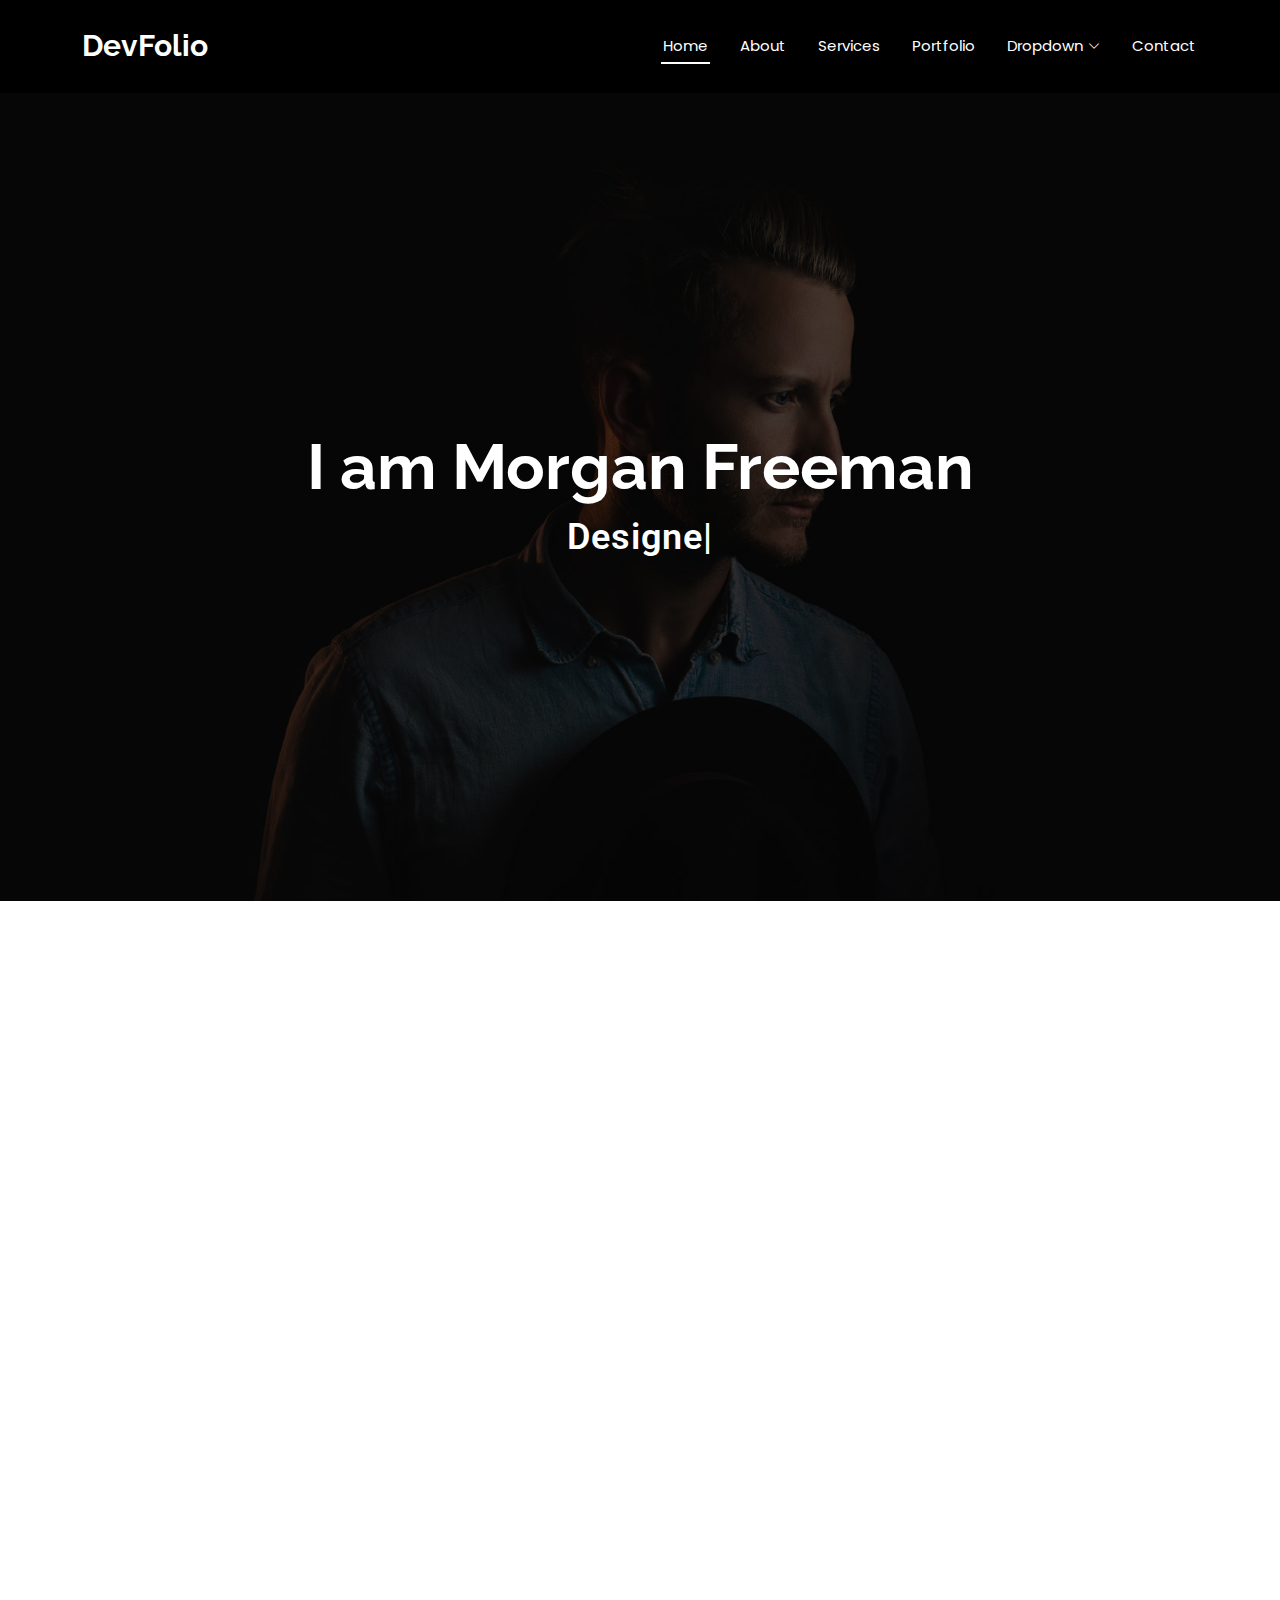
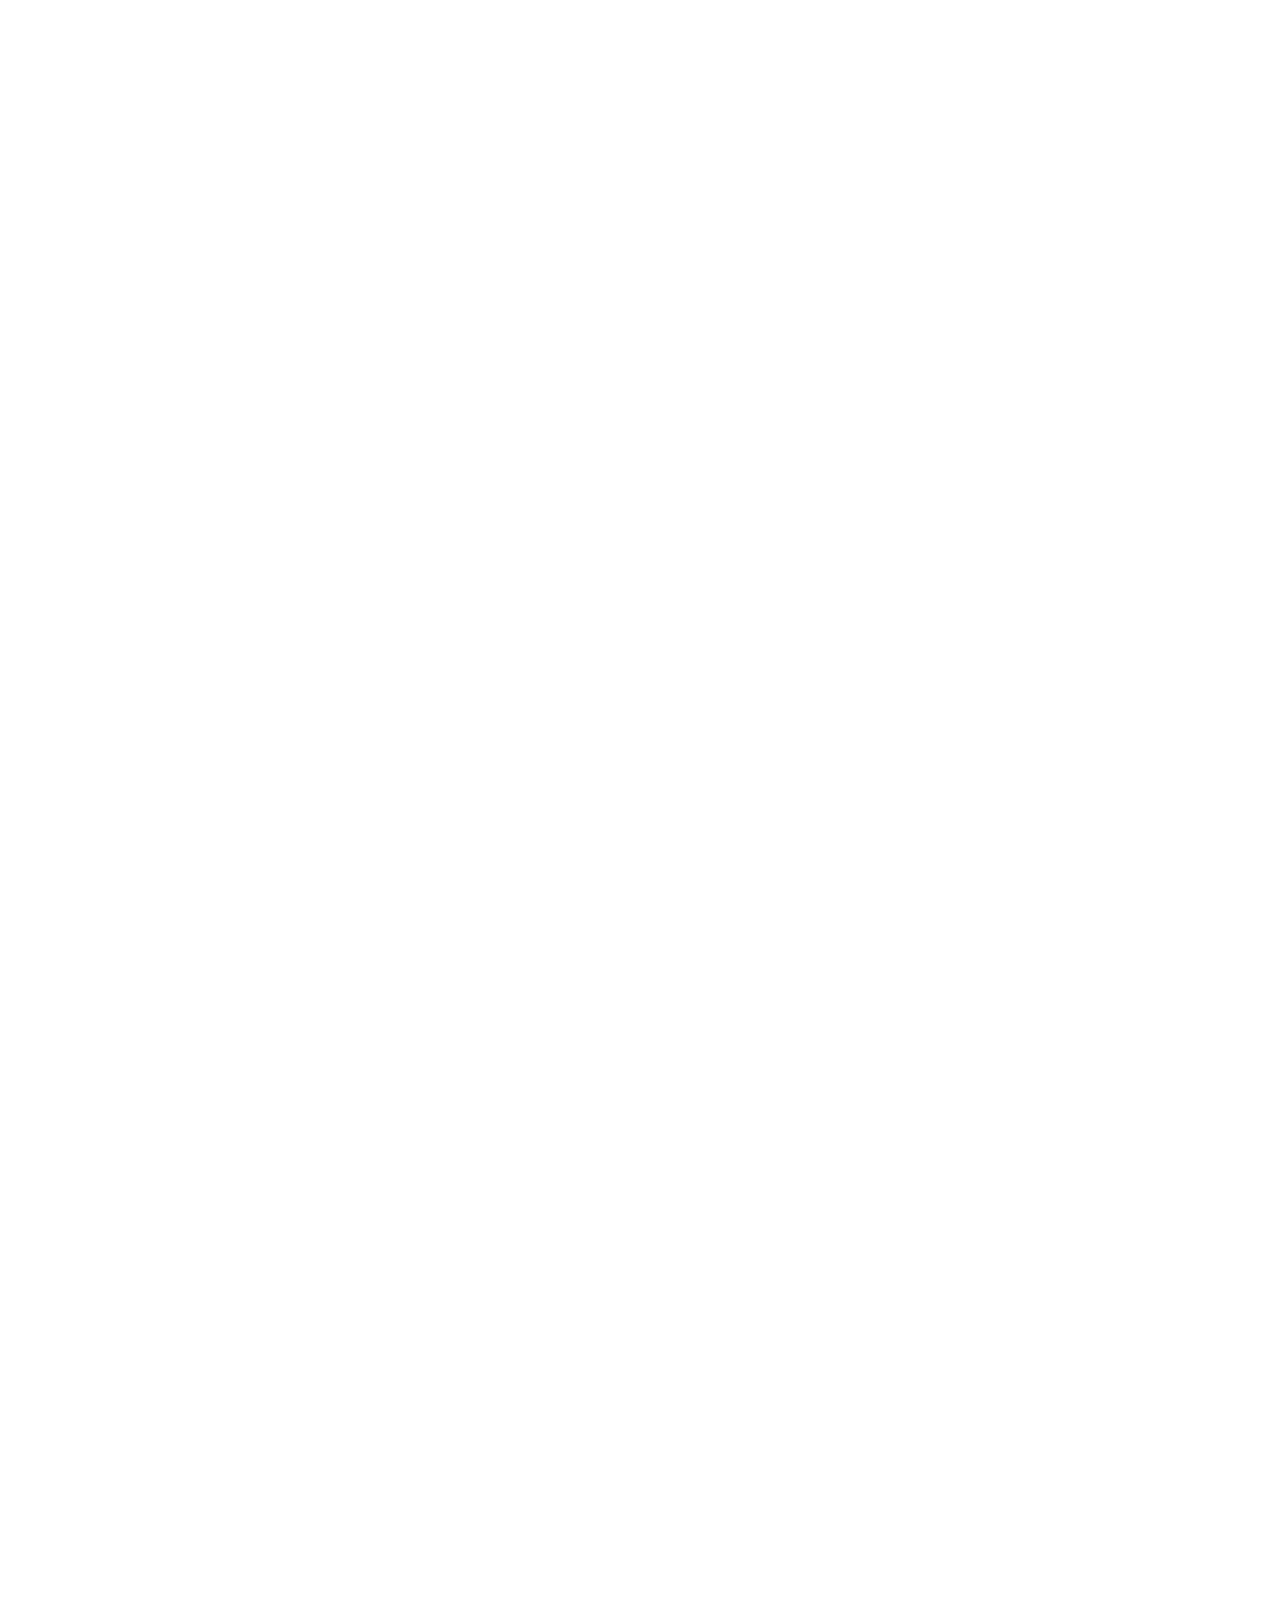
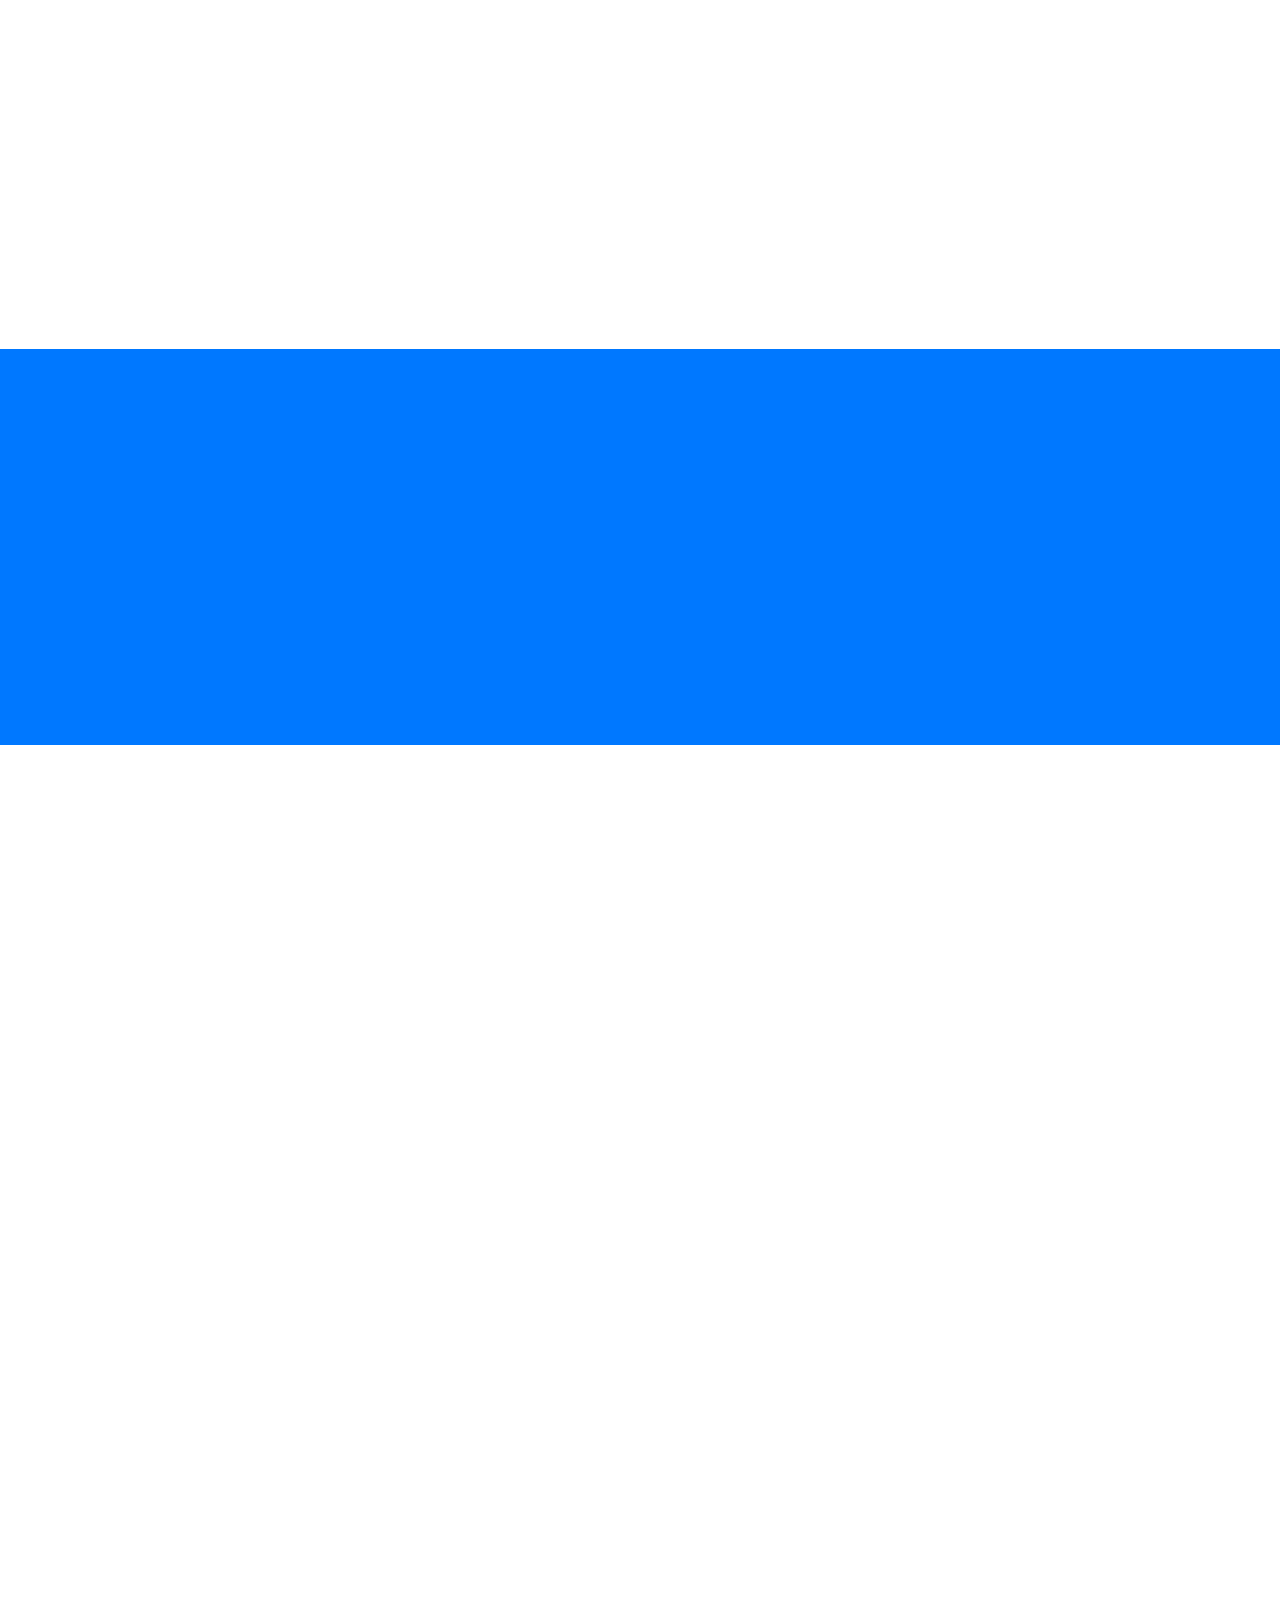
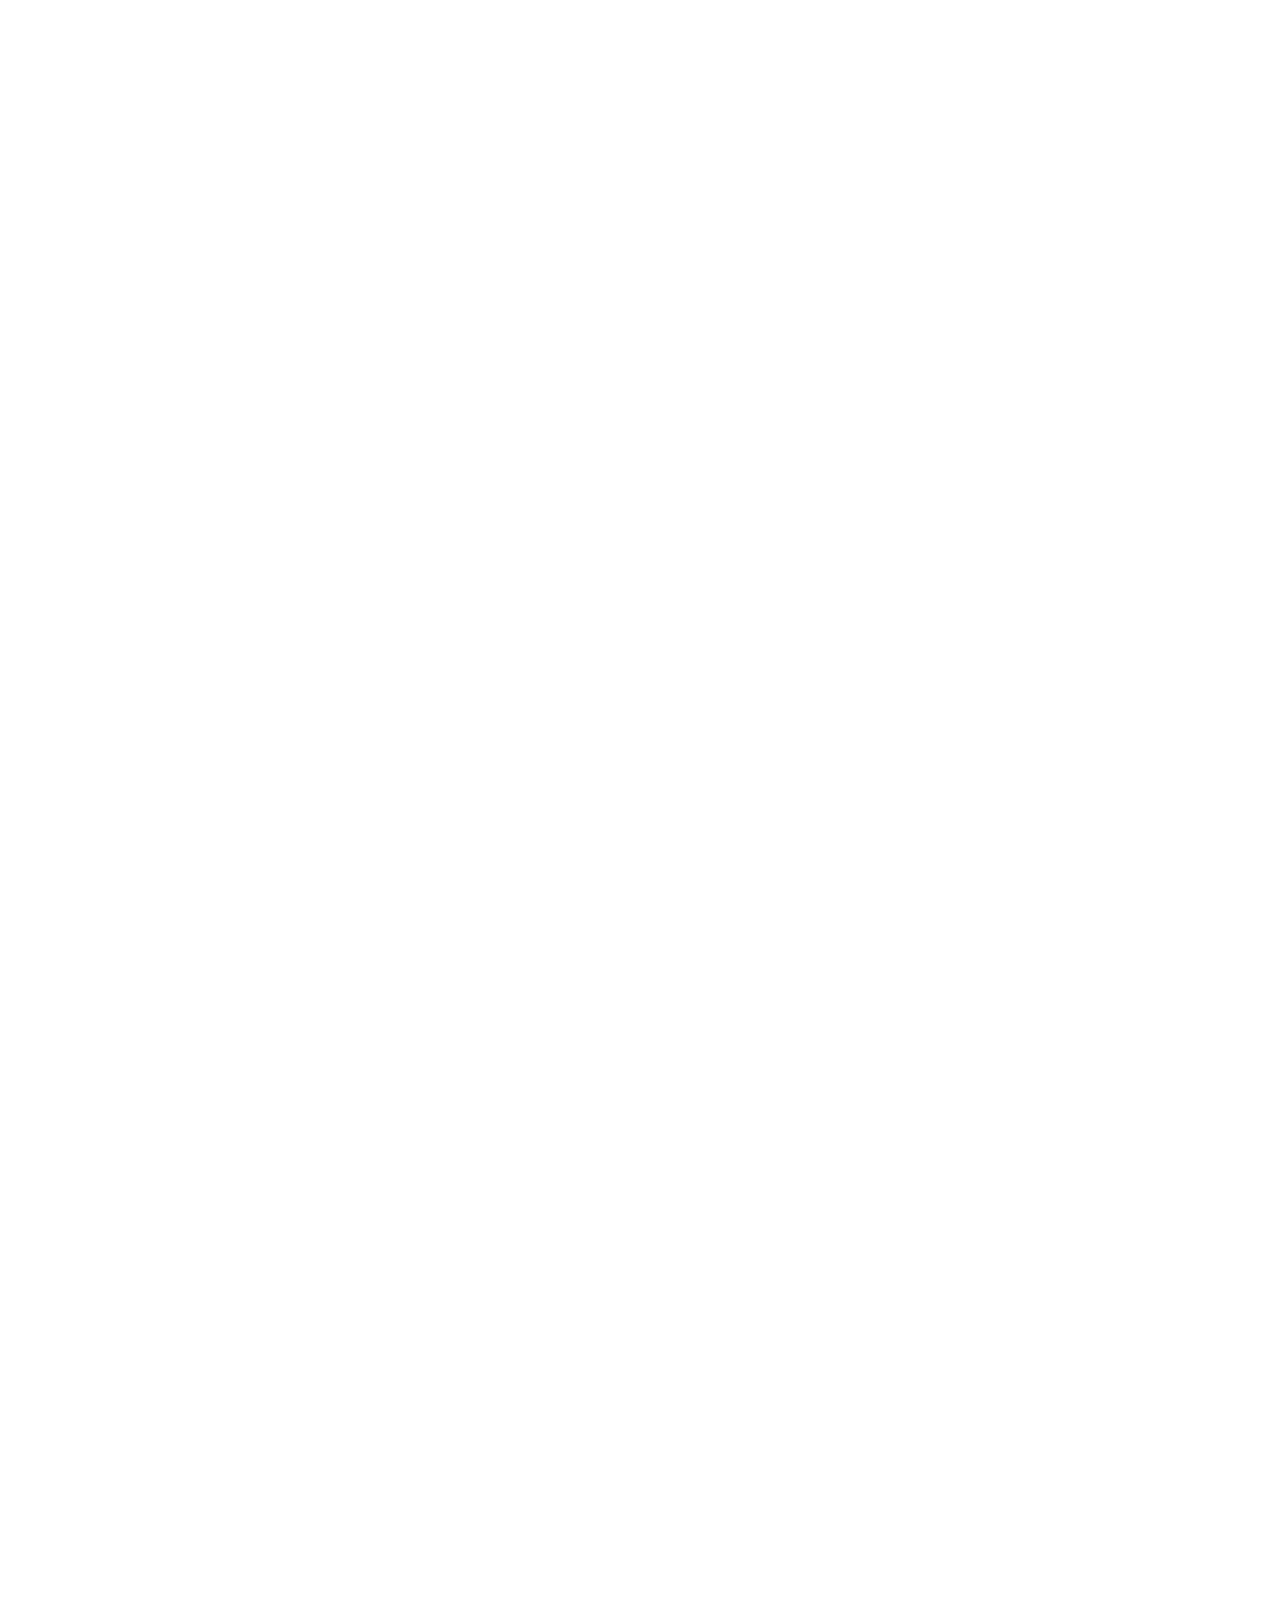
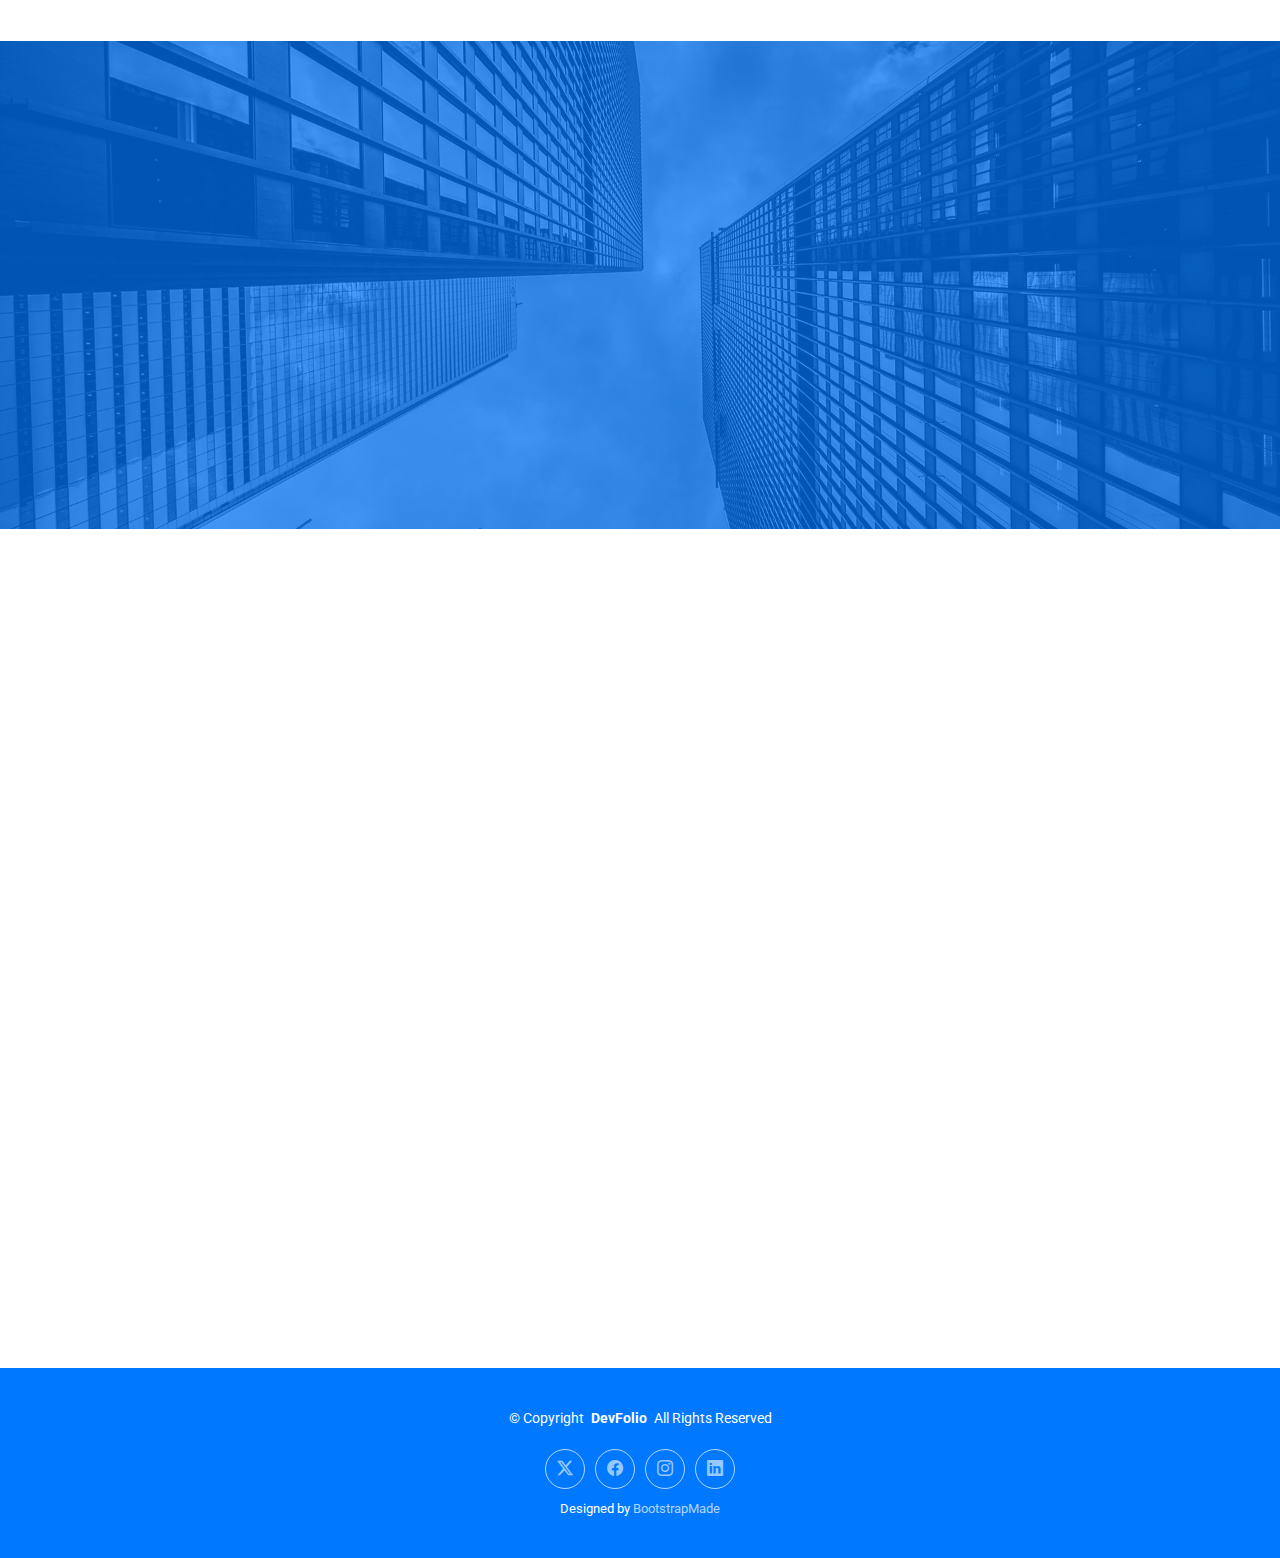
<file: index.html>
<!DOCTYPE html>
<html lang="en">

<head>
  <meta charset="utf-8">
  <meta content="width=device-width, initial-scale=1.0" name="viewport">
  <title>Index - DevFolio Bootstrap Template</title>
  <meta name="description" content="">
  <meta name="keywords" content="">

  <!-- Favicons -->
  <link href="assets/img/favicon.png" rel="icon">
  <link href="assets/img/apple-touch-icon.png" rel="apple-touch-icon">

  <!-- Fonts -->
  <link href="https://fonts.googleapis.com" rel="preconnect">
  <link href="https://fonts.gstatic.com" rel="preconnect" crossorigin>
  <link href="https://fonts.googleapis.com/css2?family=Roboto:ital,wght@0,100;0,300;0,400;0,500;0,700;0,900;1,100;1,300;1,400;1,500;1,700;1,900&family=Poppins:ital,wght@0,100;0,200;0,300;0,400;0,500;0,600;0,700;0,800;0,900;1,100;1,200;1,300;1,400;1,500;1,600;1,700;1,800;1,900&family=Raleway:ital,wght@0,100;0,200;0,300;0,400;0,500;0,600;0,700;0,800;0,900;1,100;1,200;1,300;1,400;1,500;1,600;1,700;1,800;1,900&display=swap" rel="stylesheet">

  <!-- Vendor CSS Files -->
  <link href="assets/vendor/bootstrap/css/bootstrap.min.css" rel="stylesheet">
  <link href="assets/vendor/bootstrap-icons/bootstrap-icons.css" rel="stylesheet">
  <link href="assets/vendor/aos/aos.css" rel="stylesheet">
  <link href="assets/vendor/glightbox/css/glightbox.min.css" rel="stylesheet">
  <link href="assets/vendor/swiper/swiper-bundle.min.css" rel="stylesheet">

  <!-- Main CSS File -->
  <link href="assets/css/main.css" rel="stylesheet">

  <!-- =======================================================
  * Template Name: DevFolio
  * Template URL: https://bootstrapmade.com/devfolio-bootstrap-portfolio-html-template/
  * Updated: Aug 07 2024 with Bootstrap v5.3.3
  * Author: BootstrapMade.com
  * License: https://bootstrapmade.com/license/
  ======================================================== -->
</head>

<body class="index-page">

  <header id="header" class="header d-flex align-items-center sticky-top">
    <div class="container-fluid container-xl position-relative d-flex align-items-center justify-content-between">

      <a href="index.html" class="logo d-flex align-items-center">
        <!-- Uncomment the line below if you also wish to use an image logo -->
        <!-- <img src="assets/img/logo.png" alt=""> -->
        <h1 class="sitename">DevFolio</h1>
      </a>

      <nav id="navmenu" class="navmenu">
        <ul>
          <li><a href="#hero" class="active">Home<br></a></li>
          <li><a href="#about">About</a></li>
          <li><a href="#services">Services</a></li>
          <li><a href="#portfolio">Portfolio</a></li>
          <li class="dropdown"><a href="#"><span>Dropdown</span> <i class="bi bi-chevron-down toggle-dropdown"></i></a>
            <ul>
              <li><a href="#">Dropdown 1</a></li>
              <li class="dropdown"><a href="#"><span>Deep Dropdown</span> <i class="bi bi-chevron-down toggle-dropdown"></i></a>
                <ul>
                  <li><a href="#">Deep Dropdown 1</a></li>
                  <li><a href="#">Deep Dropdown 2</a></li>
                  <li><a href="#">Deep Dropdown 3</a></li>
                  <li><a href="#">Deep Dropdown 4</a></li>
                  <li><a href="#">Deep Dropdown 5</a></li>
                </ul>
              </li>
              <li><a href="#">Dropdown 2</a></li>
              <li><a href="#">Dropdown 3</a></li>
              <li><a href="#">Dropdown 4</a></li>
            </ul>
          </li>
          <li><a href="#contact">Contact</a></li>
        </ul>
        <i class="mobile-nav-toggle d-xl-none bi bi-list"></i>
      </nav>

    </div>
  </header>

  <main class="main">

    <!-- Hero Section -->
    <section id="hero" class="hero section dark-background">

      <img src="assets/img/hero-img.jpg" alt="" data-aos="fade-in">

      <div class="container d-flex flex-column align-items-center justify-content-center text-center" data-aos="fade-up" data-aos-delay="100">
        <h2>I am Morgan Freeman</h2>
        <p><span class="typed" data-typed-items="Designer, Developer, Freelancer, Photographer"></span></p>
      </div>

    </section><!-- /Hero Section -->

    <!-- About Section -->
    <section id="about" class="about section">

      <div class="container" data-aos="fade-up" data-aos-delay="100">

        <div class="row gy-4">
          <div class="col-md-6">

            <div class="row justify-content-between gy-4">
              <div class="col-lg-5">
                <img src="assets/img/profile-img.jpg" class="img-fluid" alt="">
              </div>
              <div class="col-lg-7 about-info">
                <p><strong>Name: </strong> <span>Morgan Freeman</span></p>
                <p><strong>Profile: </strong> <span>full stack developer</span></p>
                <p><strong>Email: </strong> <span>contact@example.com</span></p>
                <p><strong>Phone: </strong> <span>(617) 557-0089</span></p>
              </div>
            </div>

            <div class="skills-content skills-animation">

              <h5>Skills</h5>

              <div class="progress">
                <span class="skill"><span>HTML</span> <i class="val">100%</i></span>
                <div class="progress-bar-wrap">
                  <div class="progress-bar" role="progressbar" aria-valuenow="100" aria-valuemin="0" aria-valuemax="100"></div>
                </div>
              </div><!-- End Skills Item -->

              <div class="progress">
                <span class="skill"><span>CSS</span> <i class="val">90%</i></span>
                <div class="progress-bar-wrap">
                  <div class="progress-bar" role="progressbar" aria-valuenow="90" aria-valuemin="0" aria-valuemax="100"></div>
                </div>
              </div><!-- End Skills Item -->

              <div class="progress">
                <span class="skill"><span>JavaScript</span> <i class="val">75%</i></span>
                <div class="progress-bar-wrap">
                  <div class="progress-bar" role="progressbar" aria-valuenow="75" aria-valuemin="0" aria-valuemax="100"></div>
                </div>
              </div><!-- End Skills Item -->

              <div class="progress">
                <span class="skill"><span>Photoshop</span> <i class="val">55%</i></span>
                <div class="progress-bar-wrap">
                  <div class="progress-bar" role="progressbar" aria-valuenow="55" aria-valuemin="0" aria-valuemax="100"></div>
                </div>
              </div><!-- End Skills Item -->

            </div>
          </div>

          <div class="col-md-6">
            <div class="about-me">
              <h4>About me</h4>
              <p>
                Curabitur non nulla sit amet nisl tempus convallis quis ac lectus. Curabitur arcu erat, accumsan id
                imperdiet et, porttitor
                at sem. Praesent sapien massa, convallis a pellentesque nec, egestas non nisi. Nulla
                porttitor accumsan tincidunt.
              </p>
              <p>
                Mauris blandit aliquet elit, eget tincidunt nibh pulvinar a. Vivamus suscipit tortor eget felis
                porttitor volutpat. Vestibulum
                ac diam sit amet quam vehicula elementum sed sit amet dui. porttitor at sem.
              </p>
              <p>
                Nulla porttitor accumsan tincidunt. Quisque velit nisi, pretium ut lacinia in, elementum id enim.
                Nulla porttitor accumsan
                tincidunt. Mauris blandit aliquet elit, eget tincidunt nibh pulvinar a.
              </p>
            </div>
          </div>
        </div>

      </div>

    </section><!-- /About Section -->

    <!-- Resume Section -->
    <section id="resume" class="resume section">

      <!-- Section Title -->
      <div class="container section-title" data-aos="fade-up">
        <h2>Resume</h2>
        <p>Necessitatibus eius consequatur ex aliquid fuga eum quidem sint consectetur velit</p>
      </div><!-- End Section Title -->

      <div class="container">

        <div class="row">

          <div class="col-lg-6" data-aos="fade-up" data-aos-delay="100">
            <h3 class="resume-title">Sumary</h3>

            <div class="resume-item pb-0">
              <h4>Brandon Johnson</h4>
              <p><em>Innovative and deadline-driven Graphic Designer with 3+ years of experience designing and developing user-centered digital/print marketing material from initial concept to final, polished deliverable.</em></p>
              <ul>
                <li>Portland par 127,Orlando, FL</li>
                <li>(123) 456-7891</li>
                <li>alice.barkley@example.com</li>
              </ul>
            </div><!-- Edn Resume Item -->

            <h3 class="resume-title">Education</h3>
            <div class="resume-item">
              <h4>Master of Fine Arts &amp; Graphic Design</h4>
              <h5>2015 - 2016</h5>
              <p><em>Rochester Institute of Technology, Rochester, NY</em></p>
              <p>Qui deserunt veniam. Et sed aliquam labore tempore sed quisquam iusto autem sit. Ea vero voluptatum qui ut dignissimos deleniti nerada porti sand markend</p>
            </div><!-- Edn Resume Item -->

            <div class="resume-item">
              <h4>Bachelor of Fine Arts &amp; Graphic Design</h4>
              <h5>2010 - 2014</h5>
              <p><em>Rochester Institute of Technology, Rochester, NY</em></p>
              <p>Quia nobis sequi est occaecati aut. Repudiandae et iusto quae reiciendis et quis Eius vel ratione eius unde vitae rerum voluptates asperiores voluptatem Earum molestiae consequatur neque etlon sader mart dila</p>
            </div><!-- Edn Resume Item -->

          </div>

          <div class="col-lg-6" data-aos="fade-up" data-aos-delay="200">
            <h3 class="resume-title">Professional Experience</h3>
            <div class="resume-item">
              <h4>Senior graphic design specialist</h4>
              <h5>2019 - Present</h5>
              <p><em>Experion, New York, NY </em></p>
              <ul>
                <li>Lead in the design, development, and implementation of the graphic, layout, and production communication materials</li>
                <li>Delegate tasks to the 7 members of the design team and provide counsel on all aspects of the project. </li>
                <li>Supervise the assessment of all graphic materials in order to ensure quality and accuracy of the design</li>
                <li>Oversee the efficient use of production project budgets ranging from $2,000 - $25,000</li>
              </ul>
            </div><!-- Edn Resume Item -->

            <div class="resume-item">
              <h4>Graphic design specialist</h4>
              <h5>2017 - 2018</h5>
              <p><em>Stepping Stone Advertising, New York, NY</em></p>
              <ul>
                <li>Developed numerous marketing programs (logos, brochures,infographics, presentations, and advertisements).</li>
                <li>Managed up to 5 projects or tasks at a given time while under pressure</li>
                <li>Recommended and consulted with clients on the most appropriate graphic design</li>
                <li>Created 4+ design presentations and proposals a month for clients and account managers</li>
              </ul>
            </div><!-- Edn Resume Item -->

          </div>

        </div>

      </div>

    </section><!-- /Resume Section -->

    <!-- Services Section -->
    <section id="services" class="services section">

      <!-- Section Title -->
      <div class="container section-title" data-aos="fade-up">
        <h2>Services</h2>
        <p>Necessitatibus eius consequatur ex aliquid fuga eum quidem sint consectetur velit</p>
      </div><!-- End Section Title -->

      <div class="container">

        <div class="row gy-4">

          <div class="col-lg-4 col-md-6" data-aos="fade-up" data-aos-delay="100">
            <div class="service-item  position-relative">
              <div class="icon">
                <i class="bi bi-activity"></i>
              </div>
              <a href="#" class="stretched-link">
                <h3>Nesciunt Mete</h3>
              </a>
              <p>Provident nihil minus qui consequatur non omnis maiores. Eos accusantium minus dolores iure perferendis tempore et consequatur.</p>
            </div>
          </div><!-- End Service Item -->

          <div class="col-lg-4 col-md-6" data-aos="fade-up" data-aos-delay="200">
            <div class="service-item position-relative">
              <div class="icon">
                <i class="bi bi-broadcast"></i>
              </div>
              <a href="#" class="stretched-link">
                <h3>Eosle Commodi</h3>
              </a>
              <p>Ut autem aut autem non a. Sint sint sit facilis nam iusto sint. Libero corrupti neque eum hic non ut nesciunt dolorem.</p>
            </div>
          </div><!-- End Service Item -->

          <div class="col-lg-4 col-md-6" data-aos="fade-up" data-aos-delay="300">
            <div class="service-item position-relative">
              <div class="icon">
                <i class="bi bi-easel"></i>
              </div>
              <a href="#" class="stretched-link">
                <h3>Ledo Markt</h3>
              </a>
              <p>Ut excepturi voluptatem nisi sed. Quidem fuga consequatur. Minus ea aut. Vel qui id voluptas adipisci eos earum corrupti.</p>
            </div>
          </div><!-- End Service Item -->

          <div class="col-lg-4 col-md-6" data-aos="fade-up" data-aos-delay="400">
            <div class="service-item position-relative">
              <div class="icon">
                <i class="bi bi-bounding-box-circles"></i>
              </div>
              <a href="#" class="stretched-link">
                <h3>Asperiores Commodit</h3>
              </a>
              <p>Non et temporibus minus omnis sed dolor esse consequatur. Cupiditate sed error ea fuga sit provident adipisci neque.</p>
              <a href="#" class="stretched-link"></a>
            </div>
          </div><!-- End Service Item -->

          <div class="col-lg-4 col-md-6" data-aos="fade-up" data-aos-delay="500">
            <div class="service-item position-relative">
              <div class="icon">
                <i class="bi bi-calendar4-week"></i>
              </div>
              <a href="#" class="stretched-link">
                <h3>Velit Doloremque</h3>
              </a>
              <p>Cumque et suscipit saepe. Est maiores autem enim facilis ut aut ipsam corporis aut. Sed animi at autem alias eius labore.</p>
              <a href="#" class="stretched-link"></a>
            </div>
          </div><!-- End Service Item -->

          <div class="col-lg-4 col-md-6" data-aos="fade-up" data-aos-delay="600">
            <div class="service-item position-relative">
              <div class="icon">
                <i class="bi bi-chat-square-text"></i>
              </div>
              <a href="#" class="stretched-link">
                <h3>Dolori Architecto</h3>
              </a>
              <p>Hic molestias ea quibusdam eos. Fugiat enim doloremque aut neque non et debitis iure. Corrupti recusandae ducimus enim.</p>
              <a href="#" class="stretched-link"></a>
            </div>
          </div><!-- End Service Item -->

        </div>

      </div>

    </section><!-- /Services Section -->

    <!-- Stats Section -->
    <section id="stats" class="stats section accent-background">

      <img src="assets/img/stats-bg.jpg" alt="" data-aos="fade-in">

      <div class="container position-relative" data-aos="fade-up" data-aos-delay="100">

        <div class="row gy-4">

          <div class="col-lg-3 col-md-6">
            <div class="stats-item text-center w-100 h-100">
              <span data-purecounter-start="0" data-purecounter-end="232" data-purecounter-duration="0" class="purecounter">232</span>
              <p>Clients</p>
            </div>
          </div><!-- End Stats Item -->

          <div class="col-lg-3 col-md-6">
            <div class="stats-item text-center w-100 h-100">
              <span data-purecounter-start="0" data-purecounter-end="521" data-purecounter-duration="0" class="purecounter">521</span>
              <p>Projects</p>
            </div>
          </div><!-- End Stats Item -->

          <div class="col-lg-3 col-md-6">
            <div class="stats-item text-center w-100 h-100">
              <span data-purecounter-start="0" data-purecounter-end="1453" data-purecounter-duration="0" class="purecounter">1453</span>
              <p>Hours Of Support</p>
            </div>
          </div><!-- End Stats Item -->

          <div class="col-lg-3 col-md-6">
            <div class="stats-item text-center w-100 h-100">
              <span data-purecounter-start="0" data-purecounter-end="32" data-purecounter-duration="0" class="purecounter">32</span>
              <p>Awards</p>
            </div>
          </div><!-- End Stats Item -->

        </div>

      </div>

    </section><!-- /Stats Section -->

    <!-- Portfolio Section -->
    <section id="portfolio" class="portfolio section">

      <!-- Section Title -->
      <div class="container section-title" data-aos="fade-up">
        <h2>Portfolio</h2>
        <p>Necessitatibus eius consequatur ex aliquid fuga eum quidem sint consectetur velit</p>
      </div><!-- End Section Title -->

      <div class="container">

        <div class="isotope-layout" data-default-filter="*" data-layout="masonry" data-sort="original-order">

          <ul class="portfolio-filters isotope-filters" data-aos="fade-up" data-aos-delay="100">
            <li data-filter="*" class="filter-active">All</li>
            <li data-filter=".filter-app">App</li>
            <li data-filter=".filter-product">Product</li>
            <li data-filter=".filter-branding">Branding</li>
            <li data-filter=".filter-books">Books</li>
          </ul><!-- End Portfolio Filters -->

          <div class="row gy-4 isotope-container" data-aos="fade-up" data-aos-delay="200">

            <div class="col-lg-4 col-md-6 portfolio-item isotope-item filter-app">
              <img src="assets/img/portfolio/app-1.jpg" class="img-fluid" alt="">
              <div class="portfolio-info">
                <h4>App 1</h4>
                <p>Lorem ipsum, dolor sit amet consectetur</p>
                <a href="assets/img/portfolio/app-1.jpg" title="App 1" data-gallery="portfolio-gallery-app" class="glightbox preview-link"><i class="bi bi-zoom-in"></i></a>
                <a href="portfolio-details.html" title="More Details" class="details-link"><i class="bi bi-link-45deg"></i></a>
              </div>
            </div><!-- End Portfolio Item -->

            <div class="col-lg-4 col-md-6 portfolio-item isotope-item filter-product">
              <img src="assets/img/portfolio/product-1.jpg" class="img-fluid" alt="">
              <div class="portfolio-info">
                <h4>Product 1</h4>
                <p>Lorem ipsum, dolor sit amet consectetur</p>
                <a href="assets/img/portfolio/product-1.jpg" title="Product 1" data-gallery="portfolio-gallery-product" class="glightbox preview-link"><i class="bi bi-zoom-in"></i></a>
                <a href="portfolio-details.html" title="More Details" class="details-link"><i class="bi bi-link-45deg"></i></a>
              </div>
            </div><!-- End Portfolio Item -->

            <div class="col-lg-4 col-md-6 portfolio-item isotope-item filter-branding">
              <img src="assets/img/portfolio/branding-1.jpg" class="img-fluid" alt="">
              <div class="portfolio-info">
                <h4>Branding 1</h4>
                <p>Lorem ipsum, dolor sit amet consectetur</p>
                <a href="assets/img/portfolio/branding-1.jpg" title="Branding 1" data-gallery="portfolio-gallery-branding" class="glightbox preview-link"><i class="bi bi-zoom-in"></i></a>
                <a href="portfolio-details.html" title="More Details" class="details-link"><i class="bi bi-link-45deg"></i></a>
              </div>
            </div><!-- End Portfolio Item -->

            <div class="col-lg-4 col-md-6 portfolio-item isotope-item filter-books">
              <img src="assets/img/portfolio/books-1.jpg" class="img-fluid" alt="">
              <div class="portfolio-info">
                <h4>Books 1</h4>
                <p>Lorem ipsum, dolor sit amet consectetur</p>
                <a href="assets/img/portfolio/books-1.jpg" title="Branding 1" data-gallery="portfolio-gallery-book" class="glightbox preview-link"><i class="bi bi-zoom-in"></i></a>
                <a href="portfolio-details.html" title="More Details" class="details-link"><i class="bi bi-link-45deg"></i></a>
              </div>
            </div><!-- End Portfolio Item -->

            <div class="col-lg-4 col-md-6 portfolio-item isotope-item filter-app">
              <img src="assets/img/portfolio/app-2.jpg" class="img-fluid" alt="">
              <div class="portfolio-info">
                <h4>App 2</h4>
                <p>Lorem ipsum, dolor sit amet consectetur</p>
                <a href="assets/img/portfolio/app-2.jpg" title="App 2" data-gallery="portfolio-gallery-app" class="glightbox preview-link"><i class="bi bi-zoom-in"></i></a>
                <a href="portfolio-details.html" title="More Details" class="details-link"><i class="bi bi-link-45deg"></i></a>
              </div>
            </div><!-- End Portfolio Item -->

            <div class="col-lg-4 col-md-6 portfolio-item isotope-item filter-product">
              <img src="assets/img/portfolio/product-2.jpg" class="img-fluid" alt="">
              <div class="portfolio-info">
                <h4>Product 2</h4>
                <p>Lorem ipsum, dolor sit amet consectetur</p>
                <a href="assets/img/portfolio/product-2.jpg" title="Product 2" data-gallery="portfolio-gallery-product" class="glightbox preview-link"><i class="bi bi-zoom-in"></i></a>
                <a href="portfolio-details.html" title="More Details" class="details-link"><i class="bi bi-link-45deg"></i></a>
              </div>
            </div><!-- End Portfolio Item -->

            <div class="col-lg-4 col-md-6 portfolio-item isotope-item filter-branding">
              <img src="assets/img/portfolio/branding-2.jpg" class="img-fluid" alt="">
              <div class="portfolio-info">
                <h4>Branding 2</h4>
                <p>Lorem ipsum, dolor sit amet consectetur</p>
                <a href="assets/img/portfolio/branding-2.jpg" title="Branding 2" data-gallery="portfolio-gallery-branding" class="glightbox preview-link"><i class="bi bi-zoom-in"></i></a>
                <a href="portfolio-details.html" title="More Details" class="details-link"><i class="bi bi-link-45deg"></i></a>
              </div>
            </div><!-- End Portfolio Item -->

            <div class="col-lg-4 col-md-6 portfolio-item isotope-item filter-books">
              <img src="assets/img/portfolio/books-2.jpg" class="img-fluid" alt="">
              <div class="portfolio-info">
                <h4>Books 2</h4>
                <p>Lorem ipsum, dolor sit amet consectetur</p>
                <a href="assets/img/portfolio/books-2.jpg" title="Branding 2" data-gallery="portfolio-gallery-book" class="glightbox preview-link"><i class="bi bi-zoom-in"></i></a>
                <a href="portfolio-details.html" title="More Details" class="details-link"><i class="bi bi-link-45deg"></i></a>
              </div>
            </div><!-- End Portfolio Item -->

            <div class="col-lg-4 col-md-6 portfolio-item isotope-item filter-app">
              <img src="assets/img/portfolio/app-3.jpg" class="img-fluid" alt="">
              <div class="portfolio-info">
                <h4>App 3</h4>
                <p>Lorem ipsum, dolor sit amet consectetur</p>
                <a href="assets/img/portfolio/app-3.jpg" title="App 3" data-gallery="portfolio-gallery-app" class="glightbox preview-link"><i class="bi bi-zoom-in"></i></a>
                <a href="portfolio-details.html" title="More Details" class="details-link"><i class="bi bi-link-45deg"></i></a>
              </div>
            </div><!-- End Portfolio Item -->

            <div class="col-lg-4 col-md-6 portfolio-item isotope-item filter-product">
              <img src="assets/img/portfolio/product-3.jpg" class="img-fluid" alt="">
              <div class="portfolio-info">
                <h4>Product 3</h4>
                <p>Lorem ipsum, dolor sit amet consectetur</p>
                <a href="assets/img/portfolio/product-3.jpg" title="Product 3" data-gallery="portfolio-gallery-product" class="glightbox preview-link"><i class="bi bi-zoom-in"></i></a>
                <a href="portfolio-details.html" title="More Details" class="details-link"><i class="bi bi-link-45deg"></i></a>
              </div>
            </div><!-- End Portfolio Item -->

            <div class="col-lg-4 col-md-6 portfolio-item isotope-item filter-branding">
              <img src="assets/img/portfolio/branding-3.jpg" class="img-fluid" alt="">
              <div class="portfolio-info">
                <h4>Branding 3</h4>
                <p>Lorem ipsum, dolor sit amet consectetur</p>
                <a href="assets/img/portfolio/branding-3.jpg" title="Branding 2" data-gallery="portfolio-gallery-branding" class="glightbox preview-link"><i class="bi bi-zoom-in"></i></a>
                <a href="portfolio-details.html" title="More Details" class="details-link"><i class="bi bi-link-45deg"></i></a>
              </div>
            </div><!-- End Portfolio Item -->

            <div class="col-lg-4 col-md-6 portfolio-item isotope-item filter-books">
              <img src="assets/img/portfolio/books-3.jpg" class="img-fluid" alt="">
              <div class="portfolio-info">
                <h4>Books 3</h4>
                <p>Lorem ipsum, dolor sit amet consectetur</p>
                <a href="assets/img/portfolio/books-3.jpg" title="Branding 3" data-gallery="portfolio-gallery-book" class="glightbox preview-link"><i class="bi bi-zoom-in"></i></a>
                <a href="portfolio-details.html" title="More Details" class="details-link"><i class="bi bi-link-45deg"></i></a>
              </div>
            </div><!-- End Portfolio Item -->

          </div><!-- End Portfolio Container -->

        </div>

      </div>

    </section><!-- /Portfolio Section -->

    <!-- Pricing Section -->
    <section id="pricing" class="pricing section">

      <!-- Section Title -->
      <div class="container section-title" data-aos="fade-up">
        <h2>Pricing</h2>
        <p>Necessitatibus eius consequatur ex aliquid fuga eum quidem sint consectetur velit</p>
      </div><!-- End Section Title -->

      <div class="container" data-aos="fade-up" data-aos-delay="100">

        <div class="row gy-4 gx-lg-5">

          <div class="col-lg-6">
            <div class="pricing-item d-flex justify-content-between">
              <h3>Portrait Photography</h3>
              <h4>$160.00</h4>
            </div>
          </div><!-- End Pricing Item -->

          <div class="col-lg-6">
            <div class="pricing-item d-flex justify-content-between">
              <h3>Fashion Photography</h3>
              <h4>$300.00</h4>
            </div>
          </div><!-- End Pricing Item -->

          <div class="col-lg-6">
            <div class="pricing-item d-flex justify-content-between">
              <h3>Sports Photography</h3>
              <h4>$200.00</h4>
            </div>
          </div><!-- End Pricing Item -->

          <div class="col-lg-6">
            <div class="pricing-item d-flex justify-content-between">
              <h3>Still Life Photography</h3>
              <h4>$120.00</h4>
            </div>
          </div><!-- End Pricing Item -->

          <div class="col-lg-6">
            <div class="pricing-item d-flex justify-content-between">
              <h3>Wedding Photography</h3>
              <h4>$500.00</h4>
            </div>
          </div><!-- End Pricing Item -->

          <div class="col-lg-6">
            <div class="pricing-item d-flex justify-content-between">
              <h3>Photojournalism</h3>
              <h4>$200.00</h4>
            </div>
          </div><!-- End Pricing Item -->

        </div>

      </div>

    </section><!-- /Pricing Section -->

    <!-- Faq Section -->
    <section id="faq" class="faq section">

      <div class="container">

        <div class="row gy-4">

          <div class="col-lg-4" data-aos="fade-up" data-aos-delay="100">
            <div class="content px-xl-5">
              <h3><span>Frequently Asked </span><strong>Questions</strong></h3>
              <p>
                Lorem ipsum dolor sit amet, consectetur adipiscing elit, sed do eiusmod tempor incididunt ut labore et dolore magna aliqua. Duis aute irure dolor in reprehenderit
              </p>
            </div>
          </div>

          <div class="col-lg-8" data-aos="fade-up" data-aos-delay="200">

            <div class="faq-container">
              <div class="faq-item faq-active">
                <h3><span class="num">1.</span> <span>Non consectetur a erat nam at lectus urna duis?</span></h3>
                <div class="faq-content">
                  <p>Feugiat pretium nibh ipsum consequat. Tempus iaculis urna id volutpat lacus laoreet non curabitur gravida. Venenatis lectus magna fringilla urna porttitor rhoncus dolor purus non.</p>
                </div>
                <i class="faq-toggle bi bi-chevron-right"></i>
              </div><!-- End Faq item-->

              <div class="faq-item">
                <h3><span class="num">2.</span> <span>Feugiat scelerisque varius morbi enim nunc faucibus a pellentesque?</span></h3>
                <div class="faq-content">
                  <p>Dolor sit amet consectetur adipiscing elit pellentesque habitant morbi. Id interdum velit laoreet id donec ultrices. Fringilla phasellus faucibus scelerisque eleifend donec pretium. Est pellentesque elit ullamcorper dignissim. Mauris ultrices eros in cursus turpis massa tincidunt dui.</p>
                </div>
                <i class="faq-toggle bi bi-chevron-right"></i>
              </div><!-- End Faq item-->

              <div class="faq-item">
                <h3><span class="num">3.</span> <span>Dolor sit amet consectetur adipiscing elit pellentesque?</span></h3>
                <div class="faq-content">
                  <p>Eleifend mi in nulla posuere sollicitudin aliquam ultrices sagittis orci. Faucibus pulvinar elementum integer enim. Sem nulla pharetra diam sit amet nisl suscipit. Rutrum tellus pellentesque eu tincidunt. Lectus urna duis convallis convallis tellus. Urna molestie at elementum eu facilisis sed odio morbi quis</p>
                </div>
                <i class="faq-toggle bi bi-chevron-right"></i>
              </div><!-- End Faq item-->

              <div class="faq-item">
                <h3><span class="num">4.</span> <span>Ac odio tempor orci dapibus. Aliquam eleifend mi in nulla?</span></h3>
                <div class="faq-content">
                  <p>Dolor sit amet consectetur adipiscing elit pellentesque habitant morbi. Id interdum velit laoreet id donec ultrices. Fringilla phasellus faucibus scelerisque eleifend donec pretium. Est pellentesque elit ullamcorper dignissim. Mauris ultrices eros in cursus turpis massa tincidunt dui.</p>
                </div>
                <i class="faq-toggle bi bi-chevron-right"></i>
              </div><!-- End Faq item-->

              <div class="faq-item">
                <h3><span class="num">5.</span> <span>Tempus quam pellentesque nec nam aliquam sem et tortor consequat?</span></h3>
                <div class="faq-content">
                  <p>Molestie a iaculis at erat pellentesque adipiscing commodo. Dignissim suspendisse in est ante in. Nunc vel risus commodo viverra maecenas accumsan. Sit amet nisl suscipit adipiscing bibendum est. Purus gravida quis blandit turpis cursus in</p>
                </div>
                <i class="faq-toggle bi bi-chevron-right"></i>
              </div><!-- End Faq item-->

            </div>

          </div>
        </div>

      </div>

    </section><!-- /Faq Section -->

    <!-- Testimonials Section -->
    <section id="testimonials" class="testimonials section accent-background">

      <img src="assets/img/testimonials-bg.jpg" class="testimonials-bg" alt="">

      <div class="container" data-aos="fade-up" data-aos-delay="100">

        <div class="swiper init-swiper">
          <script type="application/json" class="swiper-config">
            {
              "loop": true,
              "speed": 600,
              "autoplay": {
                "delay": 5000
              },
              "slidesPerView": "auto",
              "pagination": {
                "el": ".swiper-pagination",
                "type": "bullets",
                "clickable": true
              }
            }
          </script>
          <div class="swiper-wrapper">

            <div class="swiper-slide">
              <div class="testimonial-item">
                <img src="assets/img/testimonials/testimonials-1.jpg" class="testimonial-img" alt="">
                <h3>Saul Goodman</h3>
                <h4>Ceo &amp; Founder</h4>
                <div class="stars">
                  <i class="bi bi-star-fill"></i><i class="bi bi-star-fill"></i><i class="bi bi-star-fill"></i><i class="bi bi-star-fill"></i><i class="bi bi-star-fill"></i>
                </div>
                <p>
                  <i class="bi bi-quote quote-icon-left"></i>
                  <span>Proin iaculis purus consequat sem cure digni ssim donec porttitora entum suscipit rhoncus. Accusantium quam, ultricies eget id, aliquam eget nibh et. Maecen aliquam, risus at semper.</span>
                  <i class="bi bi-quote quote-icon-right"></i>
                </p>
              </div>
            </div><!-- End testimonial item -->

            <div class="swiper-slide">
              <div class="testimonial-item">
                <img src="assets/img/testimonials/testimonials-2.jpg" class="testimonial-img" alt="">
                <h3>Sara Wilsson</h3>
                <h4>Designer</h4>
                <div class="stars">
                  <i class="bi bi-star-fill"></i><i class="bi bi-star-fill"></i><i class="bi bi-star-fill"></i><i class="bi bi-star-fill"></i><i class="bi bi-star-fill"></i>
                </div>
                <p>
                  <i class="bi bi-quote quote-icon-left"></i>
                  <span>Export tempor illum tamen malis malis eram quae irure esse labore quem cillum quid cillum eram malis quorum velit fore eram velit sunt aliqua noster fugiat irure amet legam anim culpa.</span>
                  <i class="bi bi-quote quote-icon-right"></i>
                </p>
              </div>
            </div><!-- End testimonial item -->

            <div class="swiper-slide">
              <div class="testimonial-item">
                <img src="assets/img/testimonials/testimonials-3.jpg" class="testimonial-img" alt="">
                <h3>Jena Karlis</h3>
                <h4>Store Owner</h4>
                <div class="stars">
                  <i class="bi bi-star-fill"></i><i class="bi bi-star-fill"></i><i class="bi bi-star-fill"></i><i class="bi bi-star-fill"></i><i class="bi bi-star-fill"></i>
                </div>
                <p>
                  <i class="bi bi-quote quote-icon-left"></i>
                  <span>Enim nisi quem export duis labore cillum quae magna enim sint quorum nulla quem veniam duis minim tempor labore quem eram duis noster aute amet eram fore quis sint minim.</span>
                  <i class="bi bi-quote quote-icon-right"></i>
                </p>
              </div>
            </div><!-- End testimonial item -->

            <div class="swiper-slide">
              <div class="testimonial-item">
                <img src="assets/img/testimonials/testimonials-4.jpg" class="testimonial-img" alt="">
                <h3>Matt Brandon</h3>
                <h4>Freelancer</h4>
                <div class="stars">
                  <i class="bi bi-star-fill"></i><i class="bi bi-star-fill"></i><i class="bi bi-star-fill"></i><i class="bi bi-star-fill"></i><i class="bi bi-star-fill"></i>
                </div>
                <p>
                  <i class="bi bi-quote quote-icon-left"></i>
                  <span>Fugiat enim eram quae cillum dolore dolor amet nulla culpa multos export minim fugiat minim velit minim dolor enim duis veniam ipsum anim magna sunt elit fore quem dolore labore illum veniam.</span>
                  <i class="bi bi-quote quote-icon-right"></i>
                </p>
              </div>
            </div><!-- End testimonial item -->

            <div class="swiper-slide">
              <div class="testimonial-item">
                <img src="assets/img/testimonials/testimonials-5.jpg" class="testimonial-img" alt="">
                <h3>John Larson</h3>
                <h4>Entrepreneur</h4>
                <div class="stars">
                  <i class="bi bi-star-fill"></i><i class="bi bi-star-fill"></i><i class="bi bi-star-fill"></i><i class="bi bi-star-fill"></i><i class="bi bi-star-fill"></i>
                </div>
                <p>
                  <i class="bi bi-quote quote-icon-left"></i>
                  <span>Quis quorum aliqua sint quem legam fore sunt eram irure aliqua veniam tempor noster veniam enim culpa labore duis sunt culpa nulla illum cillum fugiat legam esse veniam culpa fore nisi cillum quid.</span>
                  <i class="bi bi-quote quote-icon-right"></i>
                </p>
              </div>
            </div><!-- End testimonial item -->

          </div>
          <div class="swiper-pagination"></div>
        </div>

      </div>

    </section><!-- /Testimonials Section -->

    <!-- Contact Section -->
    <section id="contact" class="contact section">

      <!-- Section Title -->
      <div class="container section-title" data-aos="fade-up">
        <h2>Contact</h2>
        <p>Necessitatibus eius consequatur ex aliquid fuga eum quidem sint consectetur velit</p>
      </div><!-- End Section Title -->

      <div class="container" data-aos="fade-up" data-aos-delay="100">

        <div class="info-wrap" data-aos="fade-up" data-aos-delay="200">
          <div class="row gy-5">

            <div class="col-lg-4">
              <div class="info-item d-flex align-items-center">
                <i class="bi bi-geo-alt flex-shrink-0"></i>
                <div>
                  <h3>Address</h3>
                  <p>A108 Adam Street, New York, NY 535022</p>
                </div>
              </div>
            </div><!-- End Info Item -->

            <div class="col-lg-4">
              <div class="info-item d-flex align-items-center">
                <i class="bi bi-telephone flex-shrink-0"></i>
                <div>
                  <h3>Call Us</h3>
                  <p>+1 5589 55488 55</p>
                </div>
              </div>
            </div><!-- End Info Item -->

            <div class="col-lg-4">
              <div class="info-item d-flex align-items-center">
                <i class="bi bi-envelope flex-shrink-0"></i>
                <div>
                  <h3>Email Us</h3>
                  <p>info@example.com</p>
                </div>
              </div>
            </div><!-- End Info Item -->

          </div>
        </div>

        <form action="forms/contact.php" method="post" class="php-email-form" data-aos="fade-up" data-aos-delay="300">
          <div class="row gy-4">

            <div class="col-md-6">
              <input type="text" name="name" class="form-control" placeholder="Your Name" required="">
            </div>

            <div class="col-md-6 ">
              <input type="email" class="form-control" name="email" placeholder="Your Email" required="">
            </div>

            <div class="col-md-12">
              <input type="text" class="form-control" name="subject" placeholder="Subject" required="">
            </div>

            <div class="col-md-12">
              <textarea class="form-control" name="message" rows="6" placeholder="Message" required=""></textarea>
            </div>

            <div class="col-md-12 text-center">
              <div class="loading">Loading</div>
              <div class="error-message"></div>
              <div class="sent-message">Your message has been sent. Thank you!</div>

              <button type="submit">Send Message</button>
            </div>

          </div>
        </form><!-- End Contact Form -->

      </div>

    </section><!-- /Contact Section -->

  </main>

  <footer id="footer" class="footer accent-background">

    <div class="container">
      <div class="copyright text-center ">
        <p>© <span>Copyright</span> <strong class="px-1 sitename">DevFolio</strong> <span>All Rights Reserved</span></p>
      </div>
      <div class="social-links d-flex justify-content-center">
        <a href=""><i class="bi bi-twitter-x"></i></a>
        <a href=""><i class="bi bi-facebook"></i></a>
        <a href=""><i class="bi bi-instagram"></i></a>
        <a href=""><i class="bi bi-linkedin"></i></a>
      </div>
      <div class="credits">
        <!-- All the links in the footer should remain intact. -->
        <!-- You can delete the links only if you've purchased the pro version. -->
        <!-- Licensing information: https://bootstrapmade.com/license/ -->
        <!-- Purchase the pro version with working PHP/AJAX contact form: [buy-url] -->
        Designed by <a href="https://bootstrapmade.com/">BootstrapMade</a>
      </div>
    </div>

  </footer>

  <!-- Scroll Top -->
  <a href="#" id="scroll-top" class="scroll-top d-flex align-items-center justify-content-center"><i class="bi bi-arrow-up-short"></i></a>

  <!-- Preloader -->
  <div id="preloader"></div>

  <!-- Vendor JS Files -->
  <script src="assets/vendor/bootstrap/js/bootstrap.bundle.min.js"></script>
  <script src="assets/vendor/php-email-form/validate.js"></script>
  <script src="assets/vendor/aos/aos.js"></script>
  <script src="assets/vendor/typed.js/typed.umd.js"></script>
  <script src="assets/vendor/waypoints/noframework.waypoints.js"></script>
  <script src="assets/vendor/purecounter/purecounter_vanilla.js"></script>
  <script src="assets/vendor/glightbox/js/glightbox.min.js"></script>
  <script src="assets/vendor/imagesloaded/imagesloaded.pkgd.min.js"></script>
  <script src="assets/vendor/isotope-layout/isotope.pkgd.min.js"></script>
  <script src="assets/vendor/swiper/swiper-bundle.min.js"></script>

  <!-- Main JS File -->
  <script src="assets/js/main.js"></script>

</body>

</html>
</file>
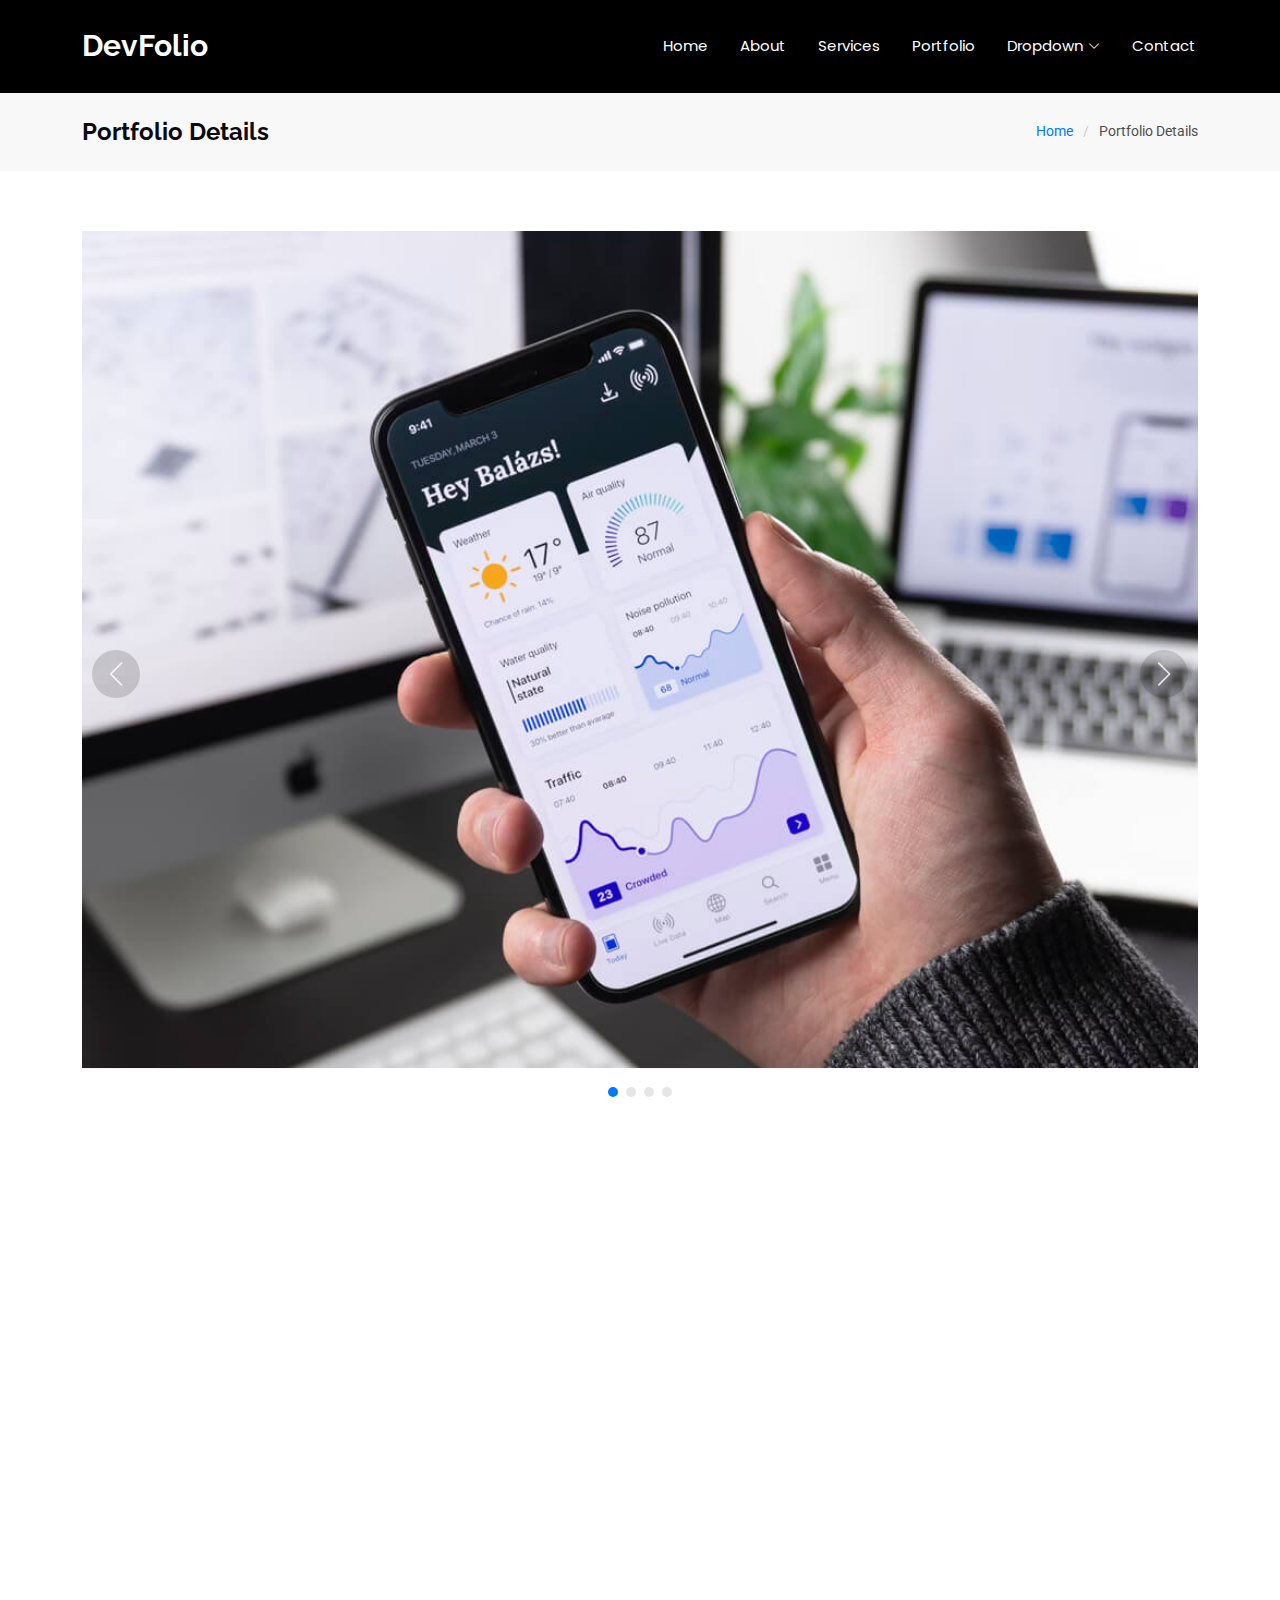
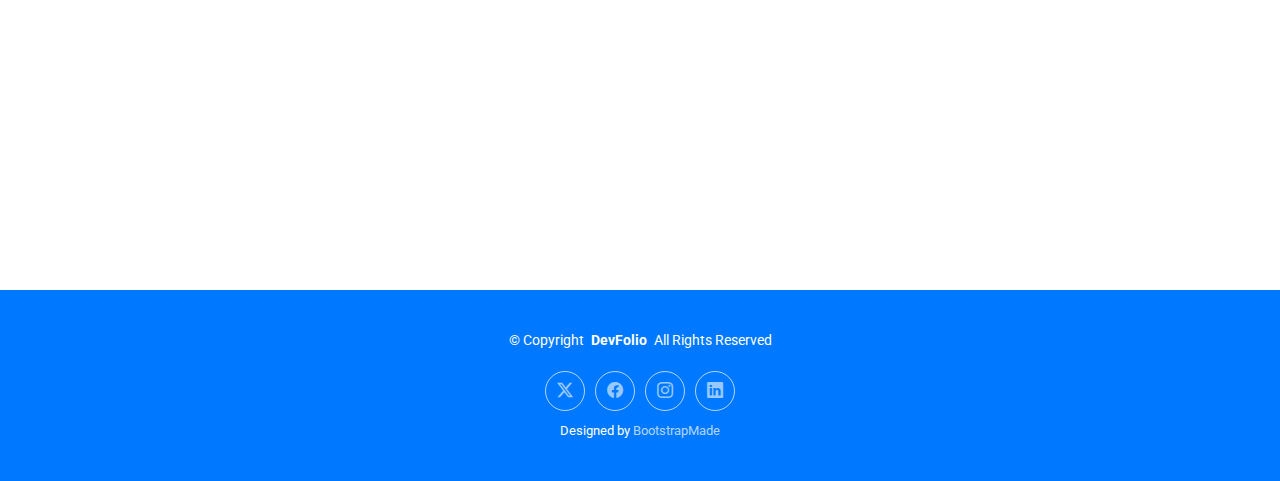
<file: portfolio-details.html>
<!DOCTYPE html>
<html lang="en">

<head>
  <meta charset="utf-8">
  <meta content="width=device-width, initial-scale=1.0" name="viewport">
  <title>Portfolio Details - DevFolio Bootstrap Template</title>
  <meta name="description" content="">
  <meta name="keywords" content="">

  <!-- Favicons -->
  <link href="assets/img/favicon.png" rel="icon">
  <link href="assets/img/apple-touch-icon.png" rel="apple-touch-icon">

  <!-- Fonts -->
  <link href="https://fonts.googleapis.com" rel="preconnect">
  <link href="https://fonts.gstatic.com" rel="preconnect" crossorigin>
  <link href="https://fonts.googleapis.com/css2?family=Roboto:ital,wght@0,100;0,300;0,400;0,500;0,700;0,900;1,100;1,300;1,400;1,500;1,700;1,900&family=Poppins:ital,wght@0,100;0,200;0,300;0,400;0,500;0,600;0,700;0,800;0,900;1,100;1,200;1,300;1,400;1,500;1,600;1,700;1,800;1,900&family=Raleway:ital,wght@0,100;0,200;0,300;0,400;0,500;0,600;0,700;0,800;0,900;1,100;1,200;1,300;1,400;1,500;1,600;1,700;1,800;1,900&display=swap" rel="stylesheet">

  <!-- Vendor CSS Files -->
  <link href="assets/vendor/bootstrap/css/bootstrap.min.css" rel="stylesheet">
  <link href="assets/vendor/bootstrap-icons/bootstrap-icons.css" rel="stylesheet">
  <link href="assets/vendor/aos/aos.css" rel="stylesheet">
  <link href="assets/vendor/glightbox/css/glightbox.min.css" rel="stylesheet">
  <link href="assets/vendor/swiper/swiper-bundle.min.css" rel="stylesheet">

  <!-- Main CSS File -->
  <link href="assets/css/main.css" rel="stylesheet">

  <!-- =======================================================
  * Template Name: DevFolio
  * Template URL: https://bootstrapmade.com/devfolio-bootstrap-portfolio-html-template/
  * Updated: Aug 07 2024 with Bootstrap v5.3.3
  * Author: BootstrapMade.com
  * License: https://bootstrapmade.com/license/
  ======================================================== -->
</head>

<body class="portfolio-details-page">

  <header id="header" class="header d-flex align-items-center sticky-top">
    <div class="container-fluid container-xl position-relative d-flex align-items-center justify-content-between">

      <a href="index.html" class="logo d-flex align-items-center">
        <!-- Uncomment the line below if you also wish to use an image logo -->
        <!-- <img src="assets/img/logo.png" alt=""> -->
        <h1 class="sitename">DevFolio</h1>
      </a>

      <nav id="navmenu" class="navmenu">
        <ul>
          <li><a href="#hero">Home<br></a></li>
          <li><a href="#about">About</a></li>
          <li><a href="#services">Services</a></li>
          <li><a href="#portfolio">Portfolio</a></li>
          <li class="dropdown"><a href="#"><span>Dropdown</span> <i class="bi bi-chevron-down toggle-dropdown"></i></a>
            <ul>
              <li><a href="#">Dropdown 1</a></li>
              <li class="dropdown"><a href="#"><span>Deep Dropdown</span> <i class="bi bi-chevron-down toggle-dropdown"></i></a>
                <ul>
                  <li><a href="#">Deep Dropdown 1</a></li>
                  <li><a href="#">Deep Dropdown 2</a></li>
                  <li><a href="#">Deep Dropdown 3</a></li>
                  <li><a href="#">Deep Dropdown 4</a></li>
                  <li><a href="#">Deep Dropdown 5</a></li>
                </ul>
              </li>
              <li><a href="#">Dropdown 2</a></li>
              <li><a href="#">Dropdown 3</a></li>
              <li><a href="#">Dropdown 4</a></li>
            </ul>
          </li>
          <li><a href="#contact">Contact</a></li>
        </ul>
        <i class="mobile-nav-toggle d-xl-none bi bi-list"></i>
      </nav>

    </div>
  </header>

  <main class="main">

    <!-- Page Title -->
    <div class="page-title" data-aos="fade">
      <div class="container d-lg-flex justify-content-between align-items-center">
        <h1 class="mb-2 mb-lg-0">Portfolio Details</h1>
        <nav class="breadcrumbs">
          <ol>
            <li><a href="index.html">Home</a></li>
            <li class="current">Portfolio Details</li>
          </ol>
        </nav>
      </div>
    </div><!-- End Page Title -->

    <!-- Portfolio Details Section -->
    <section id="portfolio-details" class="portfolio-details section">

      <div class="container" data-aos="fade-up">

        <div class="portfolio-details-slider swiper init-swiper">
          <script type="application/json" class="swiper-config">
            {
              "loop": true,
              "speed": 600,
              "autoplay": {
                "delay": 5000
              },
              "slidesPerView": "auto",
              "navigation": {
                "nextEl": ".swiper-button-next",
                "prevEl": ".swiper-button-prev"
              },
              "pagination": {
                "el": ".swiper-pagination",
                "type": "bullets",
                "clickable": true
              }
            }
          </script>
          <div class="swiper-wrapper align-items-center">

            <div class="swiper-slide">
              <img src="assets/img/portfolio/app-1.jpg" alt="">
            </div>

            <div class="swiper-slide">
              <img src="assets/img/portfolio/product-1.jpg" alt="">
            </div>

            <div class="swiper-slide">
              <img src="assets/img/portfolio/branding-1.jpg" alt="">
            </div>

            <div class="swiper-slide">
              <img src="assets/img/portfolio/books-1.jpg" alt="">
            </div>

          </div>
          <div class="swiper-button-prev"></div>
          <div class="swiper-button-next"></div>
          <div class="swiper-pagination"></div>
        </div>

        <div class="row justify-content-between gy-4 mt-4">

          <div class="col-lg-8" data-aos="fade-up">
            <div class="portfolio-description">
              <h2>This is an example of portfolio details</h2>
              <p>
                Autem ipsum nam porro corporis rerum. Quis eos dolorem eos itaque inventore commodi labore quia quia. Exercitationem repudiandae officiis neque suscipit non officia eaque itaque enim. Voluptatem officia accusantium nesciunt est omnis tempora consectetur dignissimos. Sequi nulla at esse enim cum deserunt eius.
              </p>
              <p>
                Amet consequatur qui dolore veniam voluptatem voluptatem sit. Non aspernatur atque natus ut cum nam et. Praesentium error dolores rerum minus sequi quia veritatis eum. Eos et doloribus doloremque nesciunt molestiae laboriosam.
              </p>

              <div class="testimonial-item">
                <p>
                  <i class="bi bi-quote quote-icon-left"></i>
                  <span>Export tempor illum tamen malis malis eram quae irure esse labore quem cillum quid cillum eram malis quorum velit fore eram velit sunt aliqua noster fugiat irure amet legam anim culpa.</span>
                  <i class="bi bi-quote quote-icon-right"></i>
                </p>
                <div>
                  <img src="assets/img/testimonials/testimonials-2.jpg" class="testimonial-img" alt="">
                  <h3>Sara Wilsson</h3>
                  <h4>Designer</h4>
                </div>
              </div>

              <p>
                Impedit ipsum quae et aliquid doloribus et voluptatem quasi. Perspiciatis occaecati earum et magnam animi. Quibusdam non qui ea vitae suscipit vitae sunt. Repudiandae incidunt cumque minus deserunt assumenda tempore. Delectus voluptas necessitatibus est.
              </p>

              <p>
                Sunt voluptatum sapiente facilis quo odio aut ipsum repellat debitis. Molestiae et autem libero. Explicabo et quod necessitatibus similique quis dolor eum. Numquam eaque praesentium rem et qui nesciunt.
              </p>

            </div>
          </div>

          <div class="col-lg-3" data-aos="fade-up" data-aos-delay="100">
            <div class="portfolio-info">
              <h3>Project information</h3>
              <ul>
                <li><strong>Category</strong> Web design</li>
                <li><strong>Client</strong> ASU Company</li>
                <li><strong>Project date</strong> 01 March, 2020</li>
                <li><strong>Project URL</strong> <a href="#">www.example.com</a></li>
                <li><a href="#" class="btn-visit align-self-start">Visit Website</a></li>
              </ul>
            </div>
          </div>

        </div>

      </div>

    </section><!-- /Portfolio Details Section -->

  </main>

  <footer id="footer" class="footer accent-background">

    <div class="container">
      <div class="copyright text-center ">
        <p>© <span>Copyright</span> <strong class="px-1 sitename">DevFolio</strong> <span>All Rights Reserved</span></p>
      </div>
      <div class="social-links d-flex justify-content-center">
        <a href=""><i class="bi bi-twitter-x"></i></a>
        <a href=""><i class="bi bi-facebook"></i></a>
        <a href=""><i class="bi bi-instagram"></i></a>
        <a href=""><i class="bi bi-linkedin"></i></a>
      </div>
      <div class="credits">
        <!-- All the links in the footer should remain intact. -->
        <!-- You can delete the links only if you've purchased the pro version. -->
        <!-- Licensing information: https://bootstrapmade.com/license/ -->
        <!-- Purchase the pro version with working PHP/AJAX contact form: [buy-url] -->
        Designed by <a href="https://bootstrapmade.com/">BootstrapMade</a>
      </div>
    </div>

  </footer>

  <!-- Scroll Top -->
  <a href="#" id="scroll-top" class="scroll-top d-flex align-items-center justify-content-center"><i class="bi bi-arrow-up-short"></i></a>

  <!-- Preloader -->
  <div id="preloader"></div>

  <!-- Vendor JS Files -->
  <script src="assets/vendor/bootstrap/js/bootstrap.bundle.min.js"></script>
  <script src="assets/vendor/php-email-form/validate.js"></script>
  <script src="assets/vendor/aos/aos.js"></script>
  <script src="assets/vendor/typed.js/typed.umd.js"></script>
  <script src="assets/vendor/waypoints/noframework.waypoints.js"></script>
  <script src="assets/vendor/purecounter/purecounter_vanilla.js"></script>
  <script src="assets/vendor/glightbox/js/glightbox.min.js"></script>
  <script src="assets/vendor/imagesloaded/imagesloaded.pkgd.min.js"></script>
  <script src="assets/vendor/isotope-layout/isotope.pkgd.min.js"></script>
  <script src="assets/vendor/swiper/swiper-bundle.min.js"></script>

  <!-- Main JS File -->
  <script src="assets/js/main.js"></script>

</body>

</html>
</file>
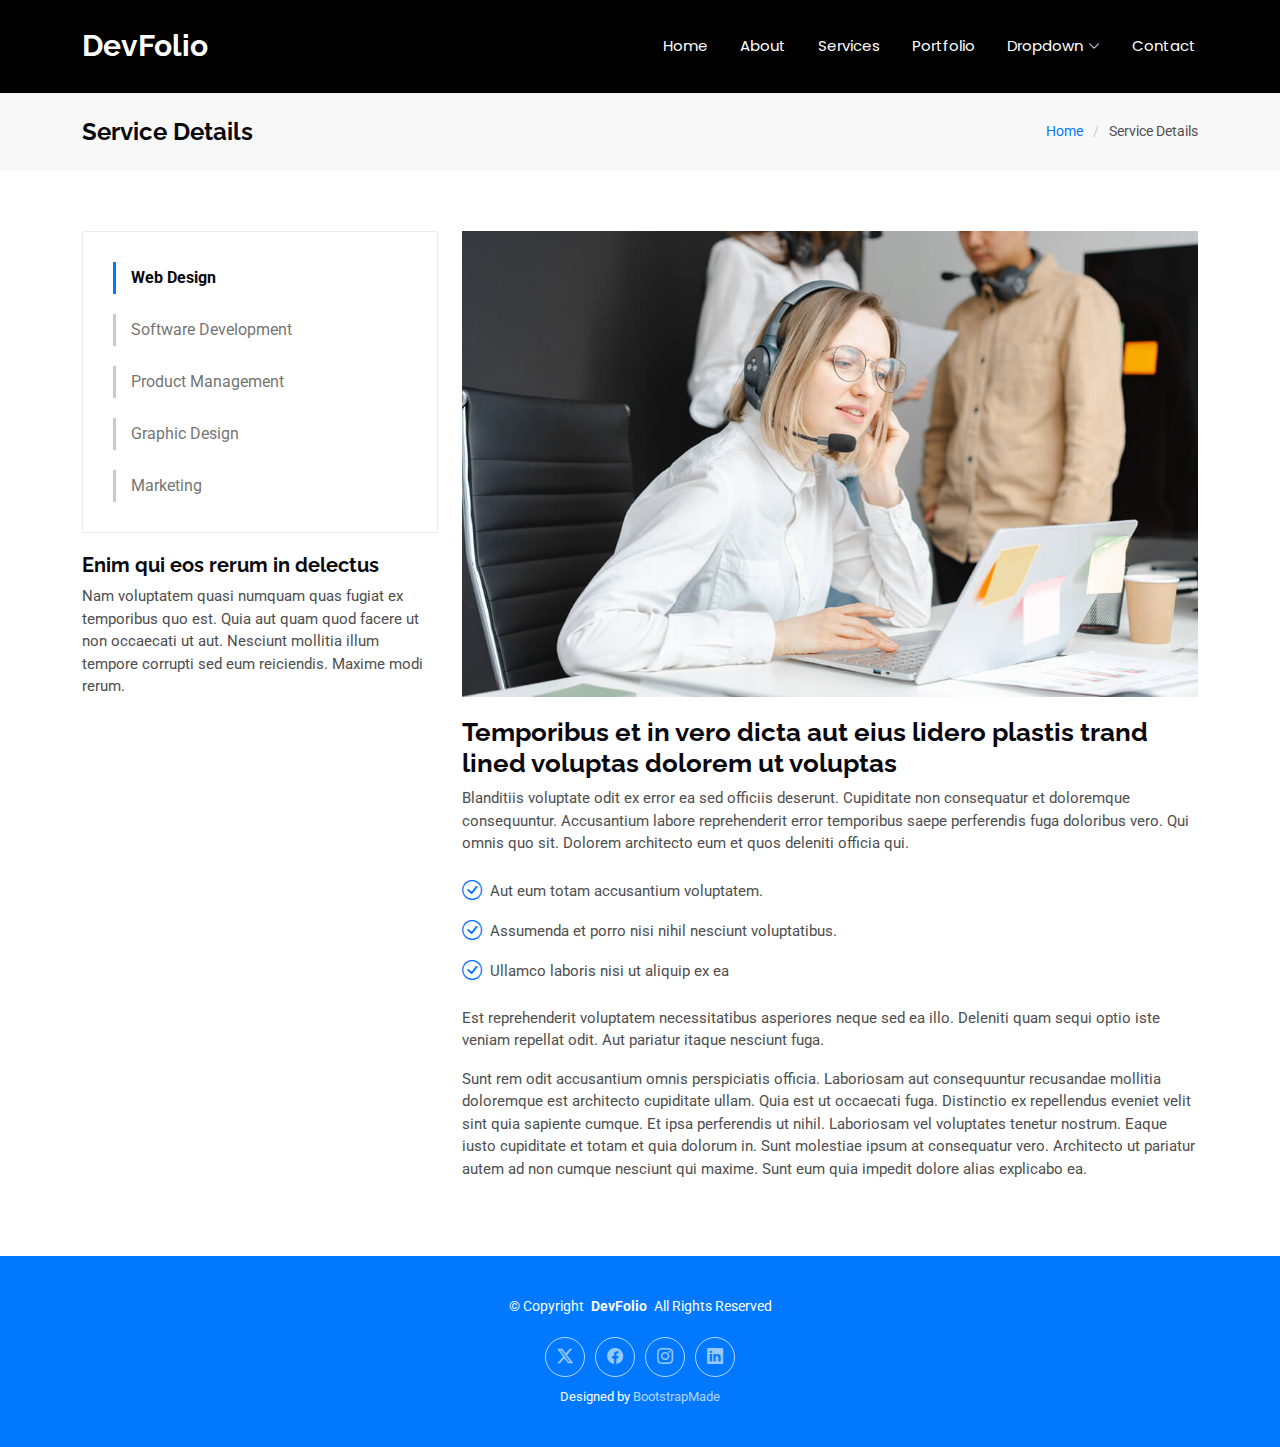
<file: service-details.html>
<!DOCTYPE html>
<html lang="en">

<head>
  <meta charset="utf-8">
  <meta content="width=device-width, initial-scale=1.0" name="viewport">
  <title>Service Details - DevFolio Bootstrap Template</title>
  <meta name="description" content="">
  <meta name="keywords" content="">

  <!-- Favicons -->
  <link href="assets/img/favicon.png" rel="icon">
  <link href="assets/img/apple-touch-icon.png" rel="apple-touch-icon">

  <!-- Fonts -->
  <link href="https://fonts.googleapis.com" rel="preconnect">
  <link href="https://fonts.gstatic.com" rel="preconnect" crossorigin>
  <link href="https://fonts.googleapis.com/css2?family=Roboto:ital,wght@0,100;0,300;0,400;0,500;0,700;0,900;1,100;1,300;1,400;1,500;1,700;1,900&family=Poppins:ital,wght@0,100;0,200;0,300;0,400;0,500;0,600;0,700;0,800;0,900;1,100;1,200;1,300;1,400;1,500;1,600;1,700;1,800;1,900&family=Raleway:ital,wght@0,100;0,200;0,300;0,400;0,500;0,600;0,700;0,800;0,900;1,100;1,200;1,300;1,400;1,500;1,600;1,700;1,800;1,900&display=swap" rel="stylesheet">

  <!-- Vendor CSS Files -->
  <link href="assets/vendor/bootstrap/css/bootstrap.min.css" rel="stylesheet">
  <link href="assets/vendor/bootstrap-icons/bootstrap-icons.css" rel="stylesheet">
  <link href="assets/vendor/aos/aos.css" rel="stylesheet">
  <link href="assets/vendor/glightbox/css/glightbox.min.css" rel="stylesheet">
  <link href="assets/vendor/swiper/swiper-bundle.min.css" rel="stylesheet">

  <!-- Main CSS File -->
  <link href="assets/css/main.css" rel="stylesheet">

  <!-- =======================================================
  * Template Name: DevFolio
  * Template URL: https://bootstrapmade.com/devfolio-bootstrap-portfolio-html-template/
  * Updated: Aug 07 2024 with Bootstrap v5.3.3
  * Author: BootstrapMade.com
  * License: https://bootstrapmade.com/license/
  ======================================================== -->
</head>

<body class="service-details-page">

  <header id="header" class="header d-flex align-items-center sticky-top">
    <div class="container-fluid container-xl position-relative d-flex align-items-center justify-content-between">

      <a href="index.html" class="logo d-flex align-items-center">
        <!-- Uncomment the line below if you also wish to use an image logo -->
        <!-- <img src="assets/img/logo.png" alt=""> -->
        <h1 class="sitename">DevFolio</h1>
      </a>

      <nav id="navmenu" class="navmenu">
        <ul>
          <li><a href="#hero">Home<br></a></li>
          <li><a href="#about">About</a></li>
          <li><a href="#services">Services</a></li>
          <li><a href="#portfolio">Portfolio</a></li>
          <li class="dropdown"><a href="#"><span>Dropdown</span> <i class="bi bi-chevron-down toggle-dropdown"></i></a>
            <ul>
              <li><a href="#">Dropdown 1</a></li>
              <li class="dropdown"><a href="#"><span>Deep Dropdown</span> <i class="bi bi-chevron-down toggle-dropdown"></i></a>
                <ul>
                  <li><a href="#">Deep Dropdown 1</a></li>
                  <li><a href="#">Deep Dropdown 2</a></li>
                  <li><a href="#">Deep Dropdown 3</a></li>
                  <li><a href="#">Deep Dropdown 4</a></li>
                  <li><a href="#">Deep Dropdown 5</a></li>
                </ul>
              </li>
              <li><a href="#">Dropdown 2</a></li>
              <li><a href="#">Dropdown 3</a></li>
              <li><a href="#">Dropdown 4</a></li>
            </ul>
          </li>
          <li><a href="#contact">Contact</a></li>
        </ul>
        <i class="mobile-nav-toggle d-xl-none bi bi-list"></i>
      </nav>

    </div>
  </header>

  <main class="main">

    <!-- Page Title -->
    <div class="page-title" data-aos="fade">
      <div class="container d-lg-flex justify-content-between align-items-center">
        <h1 class="mb-2 mb-lg-0">Service Details</h1>
        <nav class="breadcrumbs">
          <ol>
            <li><a href="index.html">Home</a></li>
            <li class="current">Service Details</li>
          </ol>
        </nav>
      </div>
    </div><!-- End Page Title -->

    <!-- Service Details Section -->
    <section id="service-details" class="service-details section">

      <div class="container">

        <div class="row gy-4">

          <div class="col-lg-4" data-aos="fade-up" data-aos-delay="100">
            <div class="services-list">
              <a href="#" class="active">Web Design</a>
              <a href="#">Software Development</a>
              <a href="#">Product Management</a>
              <a href="#">Graphic Design</a>
              <a href="#">Marketing</a>
            </div>

            <h4>Enim qui eos rerum in delectus</h4>
            <p>Nam voluptatem quasi numquam quas fugiat ex temporibus quo est. Quia aut quam quod facere ut non occaecati ut aut. Nesciunt mollitia illum tempore corrupti sed eum reiciendis. Maxime modi rerum.</p>
          </div>

          <div class="col-lg-8" data-aos="fade-up" data-aos-delay="200">
            <img src="assets/img/services.jpg" alt="" class="img-fluid services-img">
            <h3>Temporibus et in vero dicta aut eius lidero plastis trand lined voluptas dolorem ut voluptas</h3>
            <p>
              Blanditiis voluptate odit ex error ea sed officiis deserunt. Cupiditate non consequatur et doloremque consequuntur. Accusantium labore reprehenderit error temporibus saepe perferendis fuga doloribus vero. Qui omnis quo sit. Dolorem architecto eum et quos deleniti officia qui.
            </p>
            <ul>
              <li><i class="bi bi-check-circle"></i> <span>Aut eum totam accusantium voluptatem.</span></li>
              <li><i class="bi bi-check-circle"></i> <span>Assumenda et porro nisi nihil nesciunt voluptatibus.</span></li>
              <li><i class="bi bi-check-circle"></i> <span>Ullamco laboris nisi ut aliquip ex ea</span></li>
            </ul>
            <p>
              Est reprehenderit voluptatem necessitatibus asperiores neque sed ea illo. Deleniti quam sequi optio iste veniam repellat odit. Aut pariatur itaque nesciunt fuga.
            </p>
            <p>
              Sunt rem odit accusantium omnis perspiciatis officia. Laboriosam aut consequuntur recusandae mollitia doloremque est architecto cupiditate ullam. Quia est ut occaecati fuga. Distinctio ex repellendus eveniet velit sint quia sapiente cumque. Et ipsa perferendis ut nihil. Laboriosam vel voluptates tenetur nostrum. Eaque iusto cupiditate et totam et quia dolorum in. Sunt molestiae ipsum at consequatur vero. Architecto ut pariatur autem ad non cumque nesciunt qui maxime. Sunt eum quia impedit dolore alias explicabo ea.
            </p>
          </div>

        </div>

      </div>

    </section><!-- /Service Details Section -->

  </main>

  <footer id="footer" class="footer accent-background">

    <div class="container">
      <div class="copyright text-center ">
        <p>© <span>Copyright</span> <strong class="px-1 sitename">DevFolio</strong> <span>All Rights Reserved</span></p>
      </div>
      <div class="social-links d-flex justify-content-center">
        <a href=""><i class="bi bi-twitter-x"></i></a>
        <a href=""><i class="bi bi-facebook"></i></a>
        <a href=""><i class="bi bi-instagram"></i></a>
        <a href=""><i class="bi bi-linkedin"></i></a>
      </div>
      <div class="credits">
        <!-- All the links in the footer should remain intact. -->
        <!-- You can delete the links only if you've purchased the pro version. -->
        <!-- Licensing information: https://bootstrapmade.com/license/ -->
        <!-- Purchase the pro version with working PHP/AJAX contact form: [buy-url] -->
        Designed by <a href="https://bootstrapmade.com/">BootstrapMade</a>
      </div>
    </div>

  </footer>

  <!-- Scroll Top -->
  <a href="#" id="scroll-top" class="scroll-top d-flex align-items-center justify-content-center"><i class="bi bi-arrow-up-short"></i></a>

  <!-- Preloader -->
  <div id="preloader"></div>

  <!-- Vendor JS Files -->
  <script src="assets/vendor/bootstrap/js/bootstrap.bundle.min.js"></script>
  <script src="assets/vendor/php-email-form/validate.js"></script>
  <script src="assets/vendor/aos/aos.js"></script>
  <script src="assets/vendor/typed.js/typed.umd.js"></script>
  <script src="assets/vendor/waypoints/noframework.waypoints.js"></script>
  <script src="assets/vendor/purecounter/purecounter_vanilla.js"></script>
  <script src="assets/vendor/glightbox/js/glightbox.min.js"></script>
  <script src="assets/vendor/imagesloaded/imagesloaded.pkgd.min.js"></script>
  <script src="assets/vendor/isotope-layout/isotope.pkgd.min.js"></script>
  <script src="assets/vendor/swiper/swiper-bundle.min.js"></script>

  <!-- Main JS File -->
  <script src="assets/js/main.js"></script>

</body>

</html>
</file>
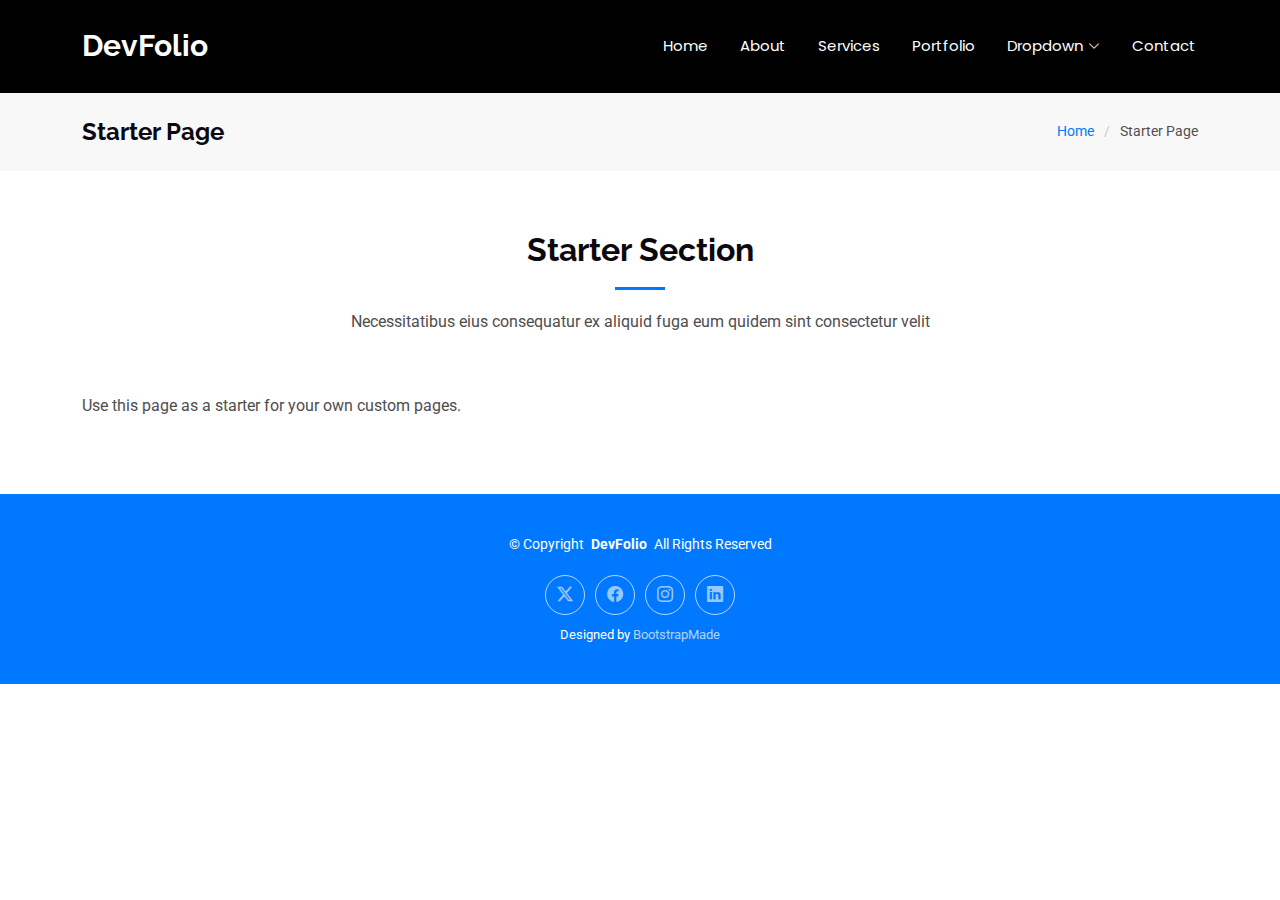
<file: starter-page.html>
<!DOCTYPE html>
<html lang="en">

<head>
  <meta charset="utf-8">
  <meta content="width=device-width, initial-scale=1.0" name="viewport">
  <title>Starter Page - DevFolio Bootstrap Template</title>
  <meta name="description" content="">
  <meta name="keywords" content="">

  <!-- Favicons -->
  <link href="assets/img/favicon.png" rel="icon">
  <link href="assets/img/apple-touch-icon.png" rel="apple-touch-icon">

  <!-- Fonts -->
  <link href="https://fonts.googleapis.com" rel="preconnect">
  <link href="https://fonts.gstatic.com" rel="preconnect" crossorigin>
  <link href="https://fonts.googleapis.com/css2?family=Roboto:ital,wght@0,100;0,300;0,400;0,500;0,700;0,900;1,100;1,300;1,400;1,500;1,700;1,900&family=Poppins:ital,wght@0,100;0,200;0,300;0,400;0,500;0,600;0,700;0,800;0,900;1,100;1,200;1,300;1,400;1,500;1,600;1,700;1,800;1,900&family=Raleway:ital,wght@0,100;0,200;0,300;0,400;0,500;0,600;0,700;0,800;0,900;1,100;1,200;1,300;1,400;1,500;1,600;1,700;1,800;1,900&display=swap" rel="stylesheet">

  <!-- Vendor CSS Files -->
  <link href="assets/vendor/bootstrap/css/bootstrap.min.css" rel="stylesheet">
  <link href="assets/vendor/bootstrap-icons/bootstrap-icons.css" rel="stylesheet">
  <link href="assets/vendor/aos/aos.css" rel="stylesheet">
  <link href="assets/vendor/glightbox/css/glightbox.min.css" rel="stylesheet">
  <link href="assets/vendor/swiper/swiper-bundle.min.css" rel="stylesheet">

  <!-- Main CSS File -->
  <link href="assets/css/main.css" rel="stylesheet">

  <!-- =======================================================
  * Template Name: DevFolio
  * Template URL: https://bootstrapmade.com/devfolio-bootstrap-portfolio-html-template/
  * Updated: Aug 07 2024 with Bootstrap v5.3.3
  * Author: BootstrapMade.com
  * License: https://bootstrapmade.com/license/
  ======================================================== -->
</head>

<body class="starter-page-page">

  <header id="header" class="header d-flex align-items-center sticky-top">
    <div class="container-fluid container-xl position-relative d-flex align-items-center justify-content-between">

      <a href="index.html" class="logo d-flex align-items-center">
        <!-- Uncomment the line below if you also wish to use an image logo -->
        <!-- <img src="assets/img/logo.png" alt=""> -->
        <h1 class="sitename">DevFolio</h1>
      </a>

      <nav id="navmenu" class="navmenu">
        <ul>
          <li><a href="#hero">Home<br></a></li>
          <li><a href="#about">About</a></li>
          <li><a href="#services">Services</a></li>
          <li><a href="#portfolio">Portfolio</a></li>
          <li class="dropdown"><a href="#"><span>Dropdown</span> <i class="bi bi-chevron-down toggle-dropdown"></i></a>
            <ul>
              <li><a href="#">Dropdown 1</a></li>
              <li class="dropdown"><a href="#"><span>Deep Dropdown</span> <i class="bi bi-chevron-down toggle-dropdown"></i></a>
                <ul>
                  <li><a href="#">Deep Dropdown 1</a></li>
                  <li><a href="#">Deep Dropdown 2</a></li>
                  <li><a href="#">Deep Dropdown 3</a></li>
                  <li><a href="#">Deep Dropdown 4</a></li>
                  <li><a href="#">Deep Dropdown 5</a></li>
                </ul>
              </li>
              <li><a href="#">Dropdown 2</a></li>
              <li><a href="#">Dropdown 3</a></li>
              <li><a href="#">Dropdown 4</a></li>
            </ul>
          </li>
          <li><a href="#contact">Contact</a></li>
        </ul>
        <i class="mobile-nav-toggle d-xl-none bi bi-list"></i>
      </nav>

    </div>
  </header>

  <main class="main">

    <!-- Page Title -->
    <div class="page-title" data-aos="fade">
      <div class="container d-lg-flex justify-content-between align-items-center">
        <h1 class="mb-2 mb-lg-0">Starter Page</h1>
        <nav class="breadcrumbs">
          <ol>
            <li><a href="index.html">Home</a></li>
            <li class="current">Starter Page</li>
          </ol>
        </nav>
      </div>
    </div><!-- End Page Title -->

    <!-- Starter Section Section -->
    <section id="starter-section" class="starter-section section">

      <!-- Section Title -->
      <div class="container section-title" data-aos="fade-up">
        <h2>Starter Section</h2>
        <p>Necessitatibus eius consequatur ex aliquid fuga eum quidem sint consectetur velit</p>
      </div><!-- End Section Title -->

      <div class="container" data-aos="fade-up">
        <p>Use this page as a starter for your own custom pages.</p>
      </div>

    </section><!-- /Starter Section Section -->

  </main>

  <footer id="footer" class="footer accent-background">

    <div class="container">
      <div class="copyright text-center ">
        <p>© <span>Copyright</span> <strong class="px-1 sitename">DevFolio</strong> <span>All Rights Reserved</span></p>
      </div>
      <div class="social-links d-flex justify-content-center">
        <a href=""><i class="bi bi-twitter-x"></i></a>
        <a href=""><i class="bi bi-facebook"></i></a>
        <a href=""><i class="bi bi-instagram"></i></a>
        <a href=""><i class="bi bi-linkedin"></i></a>
      </div>
      <div class="credits">
        <!-- All the links in the footer should remain intact. -->
        <!-- You can delete the links only if you've purchased the pro version. -->
        <!-- Licensing information: https://bootstrapmade.com/license/ -->
        <!-- Purchase the pro version with working PHP/AJAX contact form: [buy-url] -->
        Designed by <a href="https://bootstrapmade.com/">BootstrapMade</a>
      </div>
    </div>

  </footer>

  <!-- Scroll Top -->
  <a href="#" id="scroll-top" class="scroll-top d-flex align-items-center justify-content-center"><i class="bi bi-arrow-up-short"></i></a>

  <!-- Preloader -->
  <div id="preloader"></div>

  <!-- Vendor JS Files -->
  <script src="assets/vendor/bootstrap/js/bootstrap.bundle.min.js"></script>
  <script src="assets/vendor/php-email-form/validate.js"></script>
  <script src="assets/vendor/aos/aos.js"></script>
  <script src="assets/vendor/typed.js/typed.umd.js"></script>
  <script src="assets/vendor/waypoints/noframework.waypoints.js"></script>
  <script src="assets/vendor/purecounter/purecounter_vanilla.js"></script>
  <script src="assets/vendor/glightbox/js/glightbox.min.js"></script>
  <script src="assets/vendor/imagesloaded/imagesloaded.pkgd.min.js"></script>
  <script src="assets/vendor/isotope-layout/isotope.pkgd.min.js"></script>
  <script src="assets/vendor/swiper/swiper-bundle.min.js"></script>

  <!-- Main JS File -->
  <script src="assets/js/main.js"></script>

</body>

</html>
</file>
<file: assets/css/main.css>
/**
* Template Name: DevFolio
* Template URL: https://bootstrapmade.com/devfolio-bootstrap-portfolio-html-template/
* Updated: Aug 07 2024 with Bootstrap v5.3.3
* Author: BootstrapMade.com
* License: https://bootstrapmade.com/license/
*/

/*--------------------------------------------------------------
# Font & Color Variables
# Help: https://bootstrapmade.com/color-system/
--------------------------------------------------------------*/
/* Fonts */
:root {
  --default-font: "Roboto",  system-ui, -apple-system, "Segoe UI", Roboto, "Helvetica Neue", Arial, "Noto Sans", "Liberation Sans", sans-serif, "Apple Color Emoji", "Segoe UI Emoji", "Segoe UI Symbol", "Noto Color Emoji";
  --heading-font: "Raleway",  sans-serif;
  --nav-font: "Poppins",  sans-serif;
}

/* Global Colors - The following color variables are used throughout the website. Updating them here will change the color scheme of the entire website */
:root { 
  --background-color: #ffffff; /* Background color for the entire website, including individual sections */
  --default-color: #4e4e4e; /* Default color used for the majority of the text content across the entire website */
  --heading-color: #0a090f; /* Color for headings, subheadings and title throughout the website */
  --accent-color: #0078ff; /* Accent color that represents your brand on the website. It's used for buttons, links, and other elements that need to stand out */
  --surface-color: #ffffff; /* The surface color is used as a background of boxed elements within sections, such as cards, icon boxes, or other elements that require a visual separation from the global background. */
  --contrast-color: #ffffff; /* Contrast color for text, ensuring readability against backgrounds of accent, heading, or default colors. */
}

/* Nav Menu Colors - The following color variables are used specifically for the navigation menu. They are separate from the global colors to allow for more customization options */
:root {
  --nav-color: #ffffff;  /* The default color of the main navmenu links */
  --nav-hover-color: #ffffff; /* Applied to main navmenu links when they are hovered over or active */
  --nav-mobile-background-color: #ffffff; /* Used as the background color for mobile navigation menu */
  --nav-dropdown-background-color: #ffffff; /* Used as the background color for dropdown items that appear when hovering over primary navigation items */
  --nav-dropdown-color: #212529; /* Used for navigation links of the dropdown items in the navigation menu. */
  --nav-dropdown-hover-color: #0078ff; /* Similar to --nav-hover-color, this color is applied to dropdown navigation links when they are hovered over. */
}

/* Color Presets - These classes override global colors when applied to any section or element, providing reuse of the sam color scheme. */

.light-background {
  --background-color: #f9f9f9;
  --surface-color: #ffffff;
}

.dark-background {
  --background-color: #060606;
  --default-color: #ffffff;
  --heading-color: #ffffff;
  --surface-color: #252525;
  --contrast-color: #ffffff;
}

.accent-background {
  --background-color: #0078ff;
  --default-color: #ffffff;
  --heading-color: #ffffff;
  --accent-color: #ffffff;
  --surface-color: #3393ff;
  --contrast-color: #ffffff;
}

/* Smooth scroll */
:root {
  scroll-behavior: smooth;
}

/*--------------------------------------------------------------
# General Styling & Shared Classes
--------------------------------------------------------------*/
body {
  color: var(--default-color);
  background-color: var(--background-color);
  font-family: var(--default-font);
}

a {
  color: var(--accent-color);
  text-decoration: none;
  transition: 0.3s;
}

a:hover {
  color: color-mix(in srgb, var(--accent-color), transparent 25%);
  text-decoration: none;
}

h1,
h2,
h3,
h4,
h5,
h6 {
  color: var(--heading-color);
  font-family: var(--heading-font);
}

/* PHP Email Form Messages
------------------------------*/
.php-email-form .error-message {
  display: none;
  background: #df1529;
  color: #ffffff;
  text-align: left;
  padding: 15px;
  margin-bottom: 24px;
  font-weight: 600;
}

.php-email-form .sent-message {
  display: none;
  color: #ffffff;
  background: #059652;
  text-align: center;
  padding: 15px;
  margin-bottom: 24px;
  font-weight: 600;
}

.php-email-form .loading {
  display: none;
  background: var(--surface-color);
  text-align: center;
  padding: 15px;
  margin-bottom: 24px;
}

.php-email-form .loading:before {
  content: "";
  display: inline-block;
  border-radius: 50%;
  width: 24px;
  height: 24px;
  margin: 0 10px -6px 0;
  border: 3px solid var(--accent-color);
  border-top-color: var(--surface-color);
  animation: php-email-form-loading 1s linear infinite;
}

@keyframes php-email-form-loading {
  0% {
    transform: rotate(0deg);
  }

  100% {
    transform: rotate(360deg);
  }
}

/*--------------------------------------------------------------
# Global Header
--------------------------------------------------------------*/
.header {
  --background-color: #000000;
  --default-color: #ffffff;
  --heading-color: #ffffff;
  color: var(--default-color);
  background-color: var(--background-color);
  padding: 20px 0;
  transition: all 0.5s;
  z-index: 997;
}

.header .logo {
  line-height: 1;
}

.header .logo img {
  max-height: 32px;
  margin-right: 8px;
}

.header .logo h1 {
  font-size: 30px;
  margin: 0;
  font-weight: 700;
  color: var(--heading-color);
}

.scrolled .header {
  box-shadow: 0px 0 18px rgba(0, 0, 0, 0.1);
}

/*--------------------------------------------------------------
# Navigation Menu
--------------------------------------------------------------*/
/* Desktop Navigation */
@media (min-width: 1200px) {
  .navmenu {
    padding: 0;
  }

  .navmenu ul {
    margin: 0;
    padding: 0;
    display: flex;
    list-style: none;
    align-items: center;
  }

  .navmenu li {
    position: relative;
  }

  .navmenu>ul>li {
    white-space: nowrap;
    padding: 15px 14px;
  }

  .navmenu>ul>li:last-child {
    padding-right: 0;
  }

  .navmenu a,
  .navmenu a:focus {
    color: var(--nav-color);
    font-size: 15px;
    padding: 0 2px;
    font-family: var(--nav-font);
    font-weight: 400;
    display: flex;
    align-items: center;
    justify-content: space-between;
    white-space: nowrap;
    transition: 0.3s;
    position: relative;
  }

  .navmenu a i,
  .navmenu a:focus i {
    font-size: 12px;
    line-height: 0;
    margin-left: 5px;
    transition: 0.3s;
  }

  .navmenu>ul>li>a:before {
    content: "";
    position: absolute;
    width: 100%;
    height: 2px;
    bottom: -6px;
    left: 0;
    background-color: var(--nav-hover-color);
    visibility: hidden;
    width: 0px;
    transition: all 0.3s ease-in-out 0s;
  }

  .navmenu a:hover:before,
  .navmenu li:hover>a:before,
  .navmenu .active:before {
    visibility: visible;
    width: 100%;
  }

  .navmenu li:hover>a,
  .navmenu .active,
  .navmenu .active:focus {
    color: var(--nav-hover-color);
  }

  .navmenu .dropdown ul {
    margin: 0;
    padding: 10px 0;
    background: var(--nav-dropdown-background-color);
    display: block;
    position: absolute;
    visibility: hidden;
    left: 14px;
    top: 130%;
    opacity: 0;
    transition: 0.3s;
    border-radius: 4px;
    z-index: 99;
    box-shadow: 0px 0px 30px rgba(0, 0, 0, 0.1);
  }

  .navmenu .dropdown ul li {
    min-width: 200px;
  }

  .navmenu .dropdown ul a {
    padding: 10px 20px;
    font-size: 15px;
    text-transform: none;
    color: var(--nav-dropdown-color);
  }

  .navmenu .dropdown ul a i {
    font-size: 12px;
  }

  .navmenu .dropdown ul a:hover,
  .navmenu .dropdown ul .active:hover,
  .navmenu .dropdown ul li:hover>a {
    color: var(--nav-dropdown-hover-color);
  }

  .navmenu .dropdown:hover>ul {
    opacity: 1;
    top: 100%;
    visibility: visible;
  }

  .navmenu .dropdown .dropdown ul {
    top: 0;
    left: -90%;
    visibility: hidden;
  }

  .navmenu .dropdown .dropdown:hover>ul {
    opacity: 1;
    top: 0;
    left: -100%;
    visibility: visible;
  }
}

/* Mobile Navigation */
@media (max-width: 1199px) {
  .mobile-nav-toggle {
    color: var(--nav-color);
    font-size: 28px;
    line-height: 0;
    margin-right: 10px;
    cursor: pointer;
    transition: color 0.3s;
  }

  .navmenu {
    padding: 0;
    z-index: 9997;
  }

  .navmenu ul {
    display: none;
    list-style: none;
    position: absolute;
    inset: 60px 20px 20px 20px;
    padding: 10px 0;
    margin: 0;
    border-radius: 6px;
    background-color: var(--nav-mobile-background-color);
    border: 1px solid color-mix(in srgb, var(--default-color), transparent 90%);
    box-shadow: none;
    overflow-y: auto;
    transition: 0.3s;
    z-index: 9998;
  }

  .navmenu a,
  .navmenu a:focus {
    color: var(--nav-dropdown-color);
    padding: 10px 20px;
    font-family: var(--nav-font);
    font-size: 17px;
    font-weight: 500;
    display: flex;
    align-items: center;
    justify-content: space-between;
    white-space: nowrap;
    transition: 0.3s;
  }

  .navmenu a i,
  .navmenu a:focus i {
    font-size: 12px;
    line-height: 0;
    margin-left: 5px;
    width: 30px;
    height: 30px;
    display: flex;
    align-items: center;
    justify-content: center;
    border-radius: 50%;
    transition: 0.3s;
    background-color: color-mix(in srgb, var(--accent-color), transparent 90%);
  }

  .navmenu a i:hover,
  .navmenu a:focus i:hover {
    background-color: var(--accent-color);
    color: var(--contrast-color);
  }

  .navmenu a:hover,
  .navmenu .active,
  .navmenu .active:focus {
    color: var(--nav-dropdown-hover-color);
  }

  .navmenu .active i,
  .navmenu .active:focus i {
    background-color: var(--accent-color);
    color: var(--contrast-color);
    transform: rotate(180deg);
  }

  .navmenu .dropdown ul {
    position: static;
    display: none;
    z-index: 99;
    padding: 10px 0;
    margin: 10px 20px;
    background-color: var(--nav-dropdown-background-color);
    transition: all 0.5s ease-in-out;
  }

  .navmenu .dropdown ul ul {
    background-color: rgba(33, 37, 41, 0.1);
  }

  .navmenu .dropdown>.dropdown-active {
    display: block;
    background-color: rgba(33, 37, 41, 0.03);
  }

  .mobile-nav-active {
    overflow: hidden;
  }

  .mobile-nav-active .mobile-nav-toggle {
    color: #fff;
    position: absolute;
    font-size: 32px;
    top: 15px;
    right: 15px;
    margin-right: 0;
    z-index: 9999;
  }

  .mobile-nav-active .navmenu {
    position: fixed;
    overflow: hidden;
    inset: 0;
    background: rgba(33, 37, 41, 0.8);
    transition: 0.3s;
  }

  .mobile-nav-active .navmenu>ul {
    display: block;
  }
}

/*--------------------------------------------------------------
# Global Footer
--------------------------------------------------------------*/
.footer {
  color: var(--default-color);
  background-color: var(--background-color);
  font-size: 14px;
  padding: 40px 0;
  position: relative;
}

.footer .copyright p {
  margin-bottom: 0;
}

.footer .social-links {
  margin-top: 20px;
}

.footer .social-links a {
  display: flex;
  align-items: center;
  justify-content: center;
  width: 40px;
  height: 40px;
  border-radius: 50%;
  border: 1px solid color-mix(in srgb, var(--default-color), transparent 30%);
  font-size: 16px;
  color: color-mix(in srgb, var(--default-color), transparent 40%);
  margin: 0 5px;
  transition: 0.3s;
}

.footer .social-links a:hover {
  color: var(--default-color);
  border-color: var(--default-color);
}

.footer .credits {
  margin-top: 10px;
  font-size: 13px;
  text-align: center;
}

.footer .credits a {
  color: color-mix(in srgb, var(--default-color), transparent 30%);
}

/*--------------------------------------------------------------
# Preloader
--------------------------------------------------------------*/
#preloader {
  position: fixed;
  inset: 0;
  z-index: 999999;
  overflow: hidden;
  background: var(--background-color);
  transition: all 0.6s ease-out;
}

#preloader:before {
  content: "";
  position: fixed;
  top: calc(50% - 30px);
  left: calc(50% - 30px);
  border: 6px solid #ffffff;
  border-color: var(--accent-color) transparent var(--accent-color) transparent;
  border-radius: 50%;
  width: 60px;
  height: 60px;
  animation: animate-preloader 1.5s linear infinite;
}

@keyframes animate-preloader {
  0% {
    transform: rotate(0deg);
  }

  100% {
    transform: rotate(360deg);
  }
}

/*--------------------------------------------------------------
# Scroll Top Button
--------------------------------------------------------------*/
.scroll-top {
  position: fixed;
  visibility: hidden;
  opacity: 0;
  right: 15px;
  bottom: -15px;
  z-index: 99999;
  background-color: var(--accent-color);
  width: 44px;
  height: 44px;
  border-radius: 50px;
  transition: all 0.4s;
}

.scroll-top i {
  font-size: 24px;
  color: var(--contrast-color);
  line-height: 0;
}

.scroll-top:hover {
  background-color: color-mix(in srgb, var(--accent-color), transparent 20%);
  color: var(--contrast-color);
}

.scroll-top.active {
  visibility: visible;
  opacity: 1;
  bottom: 15px;
}

/*--------------------------------------------------------------
# Disable aos animation delay on mobile devices
--------------------------------------------------------------*/
@media screen and (max-width: 768px) {
  [data-aos-delay] {
    transition-delay: 0 !important;
  }
}

/*--------------------------------------------------------------
# Global Page Titles & Breadcrumbs
--------------------------------------------------------------*/
.page-title {
  --background-color: color-mix(in srgb, var(--default-color), transparent 96%);
  color: var(--default-color);
  background-color: var(--background-color);
  padding: 25px 0;
  position: relative;
}

.page-title h1 {
  font-size: 24px;
  font-weight: 700;
}

.page-title .breadcrumbs ol {
  display: flex;
  flex-wrap: wrap;
  list-style: none;
  padding: 0;
  margin: 0;
  font-size: 14px;
  font-weight: 400;
}

.page-title .breadcrumbs ol li+li {
  padding-left: 10px;
}

.page-title .breadcrumbs ol li+li::before {
  content: "/";
  display: inline-block;
  padding-right: 10px;
  color: color-mix(in srgb, var(--default-color), transparent 70%);
}

/*--------------------------------------------------------------
# Global Sections
--------------------------------------------------------------*/
section,
.section {
  color: var(--default-color);
  background-color: var(--background-color);
  padding: 60px 0;
  scroll-margin-top: 92px;
  overflow: clip;
}

@media (max-width: 1199px) {

  section,
  .section {
    scroll-margin-top: 76px;
  }
}

/*--------------------------------------------------------------
# Global Section Titles
--------------------------------------------------------------*/
.section-title {
  text-align: center;
  padding-bottom: 60px;
  position: relative;
}

.section-title h2 {
  font-size: 32px;
  font-weight: 700;
  margin-bottom: 20px;
  padding-bottom: 20px;
  position: relative;
}

.section-title h2:after {
  content: "";
  position: absolute;
  display: block;
  width: 50px;
  height: 3px;
  background: var(--accent-color);
  left: 0;
  right: 0;
  bottom: 0;
  margin: auto;
}

.section-title p {
  margin-bottom: 0;
}

/*--------------------------------------------------------------
# Hero Section
--------------------------------------------------------------*/
.hero {
  width: 100%;
  min-height: calc(100vh - 92px);
  position: relative;
  padding: 60px 0;
  display: flex;
  align-items: center;
  justify-content: center;
}

.hero img {
  position: absolute;
  inset: 0;
  display: block;
  width: 100%;
  height: 100%;
  object-fit: cover;
  z-index: 1;
}

.hero:before {
  content: "";
  background: color-mix(in srgb, var(--background-color), transparent 30%);
  position: absolute;
  inset: 0;
  z-index: 2;
}

.hero .container {
  position: relative;
  z-index: 3;
}

.hero h2 {
  margin: 0;
  font-size: 64px;
  font-weight: 700;
}

.hero p {
  margin: 5px 0 0 0;
  font-size: 36px;
  font-weight: 600;
}

.hero p span {
  letter-spacing: 1px;
}

@media (max-width: 768px) {
  .hero h2 {
    font-size: 32px;
  }

  .hero p {
    font-size: 20px;
  }
}

/*--------------------------------------------------------------
# About Section
--------------------------------------------------------------*/
.about .container {
  background-color: var(--surface-color);
  box-shadow: 0px 2px 15px rgba(0, 0, 0, 0.1);
  padding: 30px;
}

.about .skills-content h5 {
  font-size: 18px;
  font-weight: 700;
  margin: 30px 0 15px 0;
}

.about .progress {
  height: 36px;
  display: block;
  background: none;
  border-radius: 0;
  margin-top: 15px;
}

.about .progress .skill {
  color: var(--default-color);
  padding: 0;
  margin: 0 0 6px 0;
  text-transform: uppercase;
  display: block;
  font-weight: 600;
  font-family: var(--heading-font);
}

.about .progress .skill .val {
  float: right;
  font-style: normal;
}

.about .progress-bar-wrap {
  background: color-mix(in srgb, var(--default-color), transparent 90%);
  height: 10px;
}

.about .progress-bar {
  width: 1px;
  height: 10px;
  transition: 0.9s;
  background-color: var(--accent-color);
}

.about .about-me h4 {
  font-size: 28px;
  position: relative;
  padding-bottom: 10px;
  margin-bottom: 30px;
  font-weight: 700;
}

.about .about-me h4:after {
  content: "";
  position: absolute;
  display: block;
  width: 64px;
  height: 3px;
  background: var(--accent-color);
  left: 0;
  bottom: 0;
  margin: auto;
}

.about .about-me p {
  font-size: 18px;
}

/*--------------------------------------------------------------
# Resume Section
--------------------------------------------------------------*/
.resume .resume-title {
  color: var(--heading-color);
  font-size: 26px;
  font-weight: 700;
  margin-top: 20px;
  margin-bottom: 20px;
}

.resume .resume-item {
  padding: 0 0 20px 20px;
  margin-top: -2px;
  border-left: 2px solid var(--accent-color);
  position: relative;
}

.resume .resume-item h4 {
  line-height: 18px;
  font-size: 18px;
  font-weight: 600;
  text-transform: uppercase;
  color: color-mix(in srgb, var(--default-color), transparent 20%);
  margin-bottom: 10px;
}

.resume .resume-item h5 {
  font-size: 16px;
  padding: 5px 15px;
  display: inline-block;
  font-weight: 600;
  margin-bottom: 10px;
}

.resume .resume-item ul {
  padding-left: 20px;
}

.resume .resume-item ul li {
  padding-bottom: 10px;
}

.resume .resume-item:last-child {
  padding-bottom: 0;
}

.resume .resume-item::before {
  content: "";
  position: absolute;
  width: 16px;
  height: 16px;
  border-radius: 50px;
  left: -9px;
  top: 0;
  background: var(--background-color);
  border: 2px solid var(--accent-color);
}

/*--------------------------------------------------------------
# Services Section
--------------------------------------------------------------*/
.services .service-item {
  background-color: var(--surface-color);
  box-shadow: 0px 5px 90px 0px rgba(0, 0, 0, 0.1);
  padding: 60px 30px;
  transition: all ease-in-out 0.3s;
  border-radius: 18px;
  border-bottom: 5px solid var(--surface-color);
  height: 100%;
}

.services .service-item .icon {
  color: var(--contrast-color);
  background: var(--accent-color);
  margin: 0;
  width: 64px;
  height: 64px;
  border-radius: 50px;
  display: flex;
  align-items: center;
  justify-content: center;
  margin-bottom: 20px;
  font-size: 28px;
  transition: ease-in-out 0.3s;
}

.services .service-item h3 {
  font-weight: 700;
  margin: 10px 0 15px 0;
  font-size: 22px;
  transition: ease-in-out 0.3s;
}

.services .service-item p {
  line-height: 24px;
  font-size: 14px;
  margin-bottom: 0;
}

@media (min-width: 1365px) {
  .services .service-item:hover {
    transform: translateY(-10px);
    border-color: var(--accent-color);
  }

  .services .service-item:hover h3 {
    color: var(--accent-color);
  }
}

/*--------------------------------------------------------------
# Stats Section
--------------------------------------------------------------*/
.stats {
  position: relative;
  padding: 120px 0;
}

.stats img {
  position: absolute;
  inset: 0;
  display: block;
  width: 100%;
  height: 100%;
  object-fit: cover;
  z-index: 1;
}

.stats:before {
  content: "";
  background: color-mix(in srgb, var(--background-color), transparent 40%);
  position: absolute;
  inset: 0;
  z-index: 2;
}

.stats .container {
  position: relative;
  z-index: 3;
}

.stats .stats-item {
  padding: 30px;
  width: 100%;
}

.stats .stats-item span {
  font-size: 48px;
  display: block;
  color: var(--default-color);
  font-weight: 700;
}

.stats .stats-item p {
  padding: 0;
  margin: 0;
  font-family: var(--heading-font);
  font-size: 16px;
  font-weight: 700;
  color: color-mix(in srgb, var(--default-color), transparent 40%);
}

/*--------------------------------------------------------------
# Portfolio Section
--------------------------------------------------------------*/
.portfolio .portfolio-filters {
  padding: 0;
  margin: 0 auto 20px auto;
  list-style: none;
  text-align: center;
}

.portfolio .portfolio-filters li {
  cursor: pointer;
  display: inline-block;
  padding: 0;
  font-size: 16px;
  font-weight: 600;
  margin: 0 10px;
  line-height: 1;
  text-transform: uppercase;
  margin-bottom: 5px;
  transition: all 0.3s ease-in-out;
}

.portfolio .portfolio-filters li:hover,
.portfolio .portfolio-filters li.filter-active {
  color: var(--accent-color);
}

.portfolio .portfolio-filters li:first-child {
  margin-left: 0;
}

.portfolio .portfolio-filters li:last-child {
  margin-right: 0;
}

@media (max-width: 575px) {
  .portfolio .portfolio-filters li {
    font-size: 14px;
    margin: 0 5px;
  }
}

.portfolio .portfolio-item {
  position: relative;
}

.portfolio .portfolio-item .portfolio-info {
  opacity: 0;
  position: absolute;
  left: 30px;
  right: 30px;
  bottom: 0;
  z-index: 3;
  transition: all ease-in-out 0.3s;
  background: color-mix(in srgb, var(--background-color), transparent 10%);
  padding: 15px;
}

.portfolio .portfolio-item .portfolio-info h4 {
  font-size: 18px;
  font-weight: 600;
  padding-right: 50px;
}

.portfolio .portfolio-item .portfolio-info p {
  color: color-mix(in srgb, var(--default-color), transparent 30%);
  font-size: 14px;
  margin-bottom: 0;
  padding-right: 50px;
}

.portfolio .portfolio-item .portfolio-info .preview-link,
.portfolio .portfolio-item .portfolio-info .details-link {
  position: absolute;
  right: 50px;
  font-size: 24px;
  top: calc(50% - 14px);
  color: color-mix(in srgb, var(--default-color), transparent 30%);
  transition: 0.3s;
  line-height: 0;
}

.portfolio .portfolio-item .portfolio-info .preview-link:hover,
.portfolio .portfolio-item .portfolio-info .details-link:hover {
  color: var(--accent-color);
}

.portfolio .portfolio-item .portfolio-info .details-link {
  right: 14px;
  font-size: 28px;
}

.portfolio .portfolio-item:hover .portfolio-info {
  opacity: 1;
  bottom: 20px;
}

/*--------------------------------------------------------------
# Pricing Section
--------------------------------------------------------------*/
.pricing .pricing-item {
  border-bottom: 1px dashed color-mix(in srgb, var(--default-color), transparent 60%);
  width: 100%;
  height: 100%;
  padding: 0 0 15px 0;
}

.pricing .pricing-item h3 {
  margin: 0;
  font-size: 20px;
  font-weight: 600;
}

.pricing .pricing-item h4 {
  margin: 0;
  font-size: 18px;
  color: var(--accent-color);
}

/*--------------------------------------------------------------
# Faq Section
--------------------------------------------------------------*/
.faq .content h3 {
  font-weight: 400;
  font-size: 34px;
}

.faq .content p {
  font-size: 15px;
  color: color-mix(in srgb, var(--default-color), transparent 30%);
}

.faq .faq-container .faq-item {
  background-color: var(--surface-color);
  position: relative;
  padding: 20px;
  margin-bottom: 20px;
  box-shadow: 0px 5px 25px 0px rgba(0, 0, 0, 0.1);
  overflow: hidden;
}

.faq .faq-container .faq-item:last-child {
  margin-bottom: 0;
}

.faq .faq-container .faq-item h3 {
  font-weight: 600;
  font-size: 18px;
  line-height: 24px;
  margin: 0 30px 0 0;
  transition: 0.3s;
  cursor: pointer;
  display: flex;
  align-items: flex-start;
}

.faq .faq-container .faq-item h3 .num {
  color: var(--accent-color);
  padding-right: 5px;
}

.faq .faq-container .faq-item h3:hover {
  color: var(--accent-color);
}

.faq .faq-container .faq-item .faq-content {
  display: grid;
  grid-template-rows: 0fr;
  transition: 0.3s ease-in-out;
  visibility: hidden;
  opacity: 0;
}

.faq .faq-container .faq-item .faq-content p {
  margin-bottom: 0;
  overflow: hidden;
}

.faq .faq-container .faq-item .faq-toggle {
  position: absolute;
  top: 20px;
  right: 20px;
  font-size: 16px;
  line-height: 0;
  transition: 0.3s;
  cursor: pointer;
}

.faq .faq-container .faq-item .faq-toggle:hover {
  color: var(--accent-color);
}

.faq .faq-container .faq-active h3 {
  color: var(--accent-color);
}

.faq .faq-container .faq-active .faq-content {
  grid-template-rows: 1fr;
  visibility: visible;
  opacity: 1;
  padding-top: 10px;
}

.faq .faq-container .faq-active .faq-toggle {
  transform: rotate(90deg);
  color: var(--accent-color);
}

/*--------------------------------------------------------------
# Testimonials Section
--------------------------------------------------------------*/
.testimonials {
  padding: 80px 0;
  position: relative;
}

.testimonials:before {
  content: "";
  background: color-mix(in srgb, var(--background-color), transparent 30%);
  position: absolute;
  inset: 0;
  z-index: 2;
}

.testimonials .testimonials-bg {
  position: absolute;
  inset: 0;
  display: block;
  width: 100%;
  height: 100%;
  object-fit: cover;
  z-index: 1;
}

.testimonials .container {
  position: relative;
  z-index: 3;
}

.testimonials .testimonials-carousel,
.testimonials .testimonials-slider {
  overflow: hidden;
}

.testimonials .testimonial-item {
  text-align: center;
}

.testimonials .testimonial-item .testimonial-img {
  width: 100px;
  border-radius: 50%;
  border: 6px solid color-mix(in srgb, var(--default-color), transparent 85%);
  margin: 0 auto;
}

.testimonials .testimonial-item h3 {
  font-size: 20px;
  font-weight: bold;
  margin: 10px 0 5px 0;
}

.testimonials .testimonial-item h4 {
  font-size: 14px;
  margin: 0 0 15px 0;
  color: color-mix(in srgb, var(--default-color), transparent 40%);
}

.testimonials .testimonial-item .stars {
  margin-bottom: 15px;
}

.testimonials .testimonial-item .stars i {
  color: #ffc107;
  margin: 0 1px;
}

.testimonials .testimonial-item .quote-icon-left,
.testimonials .testimonial-item .quote-icon-right {
  color: color-mix(in srgb, var(--default-color), transparent 40%);
  font-size: 26px;
  line-height: 0;
}

.testimonials .testimonial-item .quote-icon-left {
  display: inline-block;
  left: -5px;
  position: relative;
}

.testimonials .testimonial-item .quote-icon-right {
  display: inline-block;
  right: -5px;
  position: relative;
  top: 10px;
  transform: scale(-1, -1);
}

.testimonials .testimonial-item p {
  font-style: italic;
  margin: 0 auto 15px auto;
}

.testimonials .swiper-wrapper {
  height: auto;
}

.testimonials .swiper-pagination {
  margin-top: 20px;
  position: relative;
}

.testimonials .swiper-pagination .swiper-pagination-bullet {
  width: 12px;
  height: 12px;
  background-color: color-mix(in srgb, var(--default-color), transparent 50%);
  opacity: 0.5;
}

.testimonials .swiper-pagination .swiper-pagination-bullet-active {
  background-color: var(--default-color);
  opacity: 1;
}

@media (min-width: 992px) {
  .testimonials .testimonial-item p {
    width: 80%;
  }
}

/*--------------------------------------------------------------
# Contact Section
--------------------------------------------------------------*/
.contact .info-wrap {
  background-color: var(--surface-color);
  box-shadow: 0px 0px 20px rgba(0, 0, 0, 0.1);
  padding: 30px;
  margin-bottom: 30px;
}

.contact .info-item i {
  font-size: 20px;
  color: var(--accent-color);
  width: 56px;
  height: 56px;
  display: flex;
  justify-content: center;
  align-items: center;
  transition: all 0.3s ease-in-out;
  border-radius: 50%;
  border: 1px solid color-mix(in srgb, var(--accent-color), transparent 40%);
  margin-right: 15px;
}

.contact .info-item h3 {
  font-size: 18px;
  font-weight: 700;
  margin: 0 0 2px 0;
}

.contact .info-item p {
  padding: 0;
  margin-bottom: 0;
  font-size: 14px;
}

.contact .info-item:hover i {
  background: var(--accent-color);
  color: var(--contrast-color);
}

.contact .php-email-form {
  background-color: var(--surface-color);
  box-shadow: 0px 0px 20px rgba(0, 0, 0, 0.1);
  padding: 30px;
}

@media (max-width: 575px) {
  .contact .php-email-form {
    padding: 20px;
  }
}

.contact .php-email-form input[type=text],
.contact .php-email-form input[type=email],
.contact .php-email-form textarea {
  font-size: 14px;
  padding: 10px 15px;
  box-shadow: none;
  border-radius: 0;
  color: var(--default-color);
  background-color: color-mix(in srgb, var(--background-color), transparent 50%);
  border-color: color-mix(in srgb, var(--default-color), transparent 80%);
}

.contact .php-email-form input[type=text]:focus,
.contact .php-email-form input[type=email]:focus,
.contact .php-email-form textarea:focus {
  border-color: var(--accent-color);
}

.contact .php-email-form input[type=text]::placeholder,
.contact .php-email-form input[type=email]::placeholder,
.contact .php-email-form textarea::placeholder {
  color: color-mix(in srgb, var(--default-color), transparent 70%);
}

.contact .php-email-form button[type=submit] {
  color: var(--contrast-color);
  background: var(--accent-color);
  border: 0;
  padding: 10px 30px;
  transition: 0.4s;
  border-radius: 50px;
}

.contact .php-email-form button[type=submit]:hover {
  background: color-mix(in srgb, var(--accent-color), transparent 20%);
}

/*--------------------------------------------------------------
# Portfolio Details Section
--------------------------------------------------------------*/
.portfolio-details .portfolio-details-slider img {
  width: 100%;
}

.portfolio-details .swiper-wrapper {
  height: auto;
}

.portfolio-details .swiper-button-prev,
.portfolio-details .swiper-button-next {
  width: 48px;
  height: 48px;
}

.portfolio-details .swiper-button-prev:after,
.portfolio-details .swiper-button-next:after {
  color: rgba(255, 255, 255, 0.8);
  background-color: rgba(0, 0, 0, 0.15);
  font-size: 24px;
  border-radius: 50%;
  width: 48px;
  height: 48px;
  display: flex;
  align-items: center;
  justify-content: center;
  transition: 0.3s;
}

.portfolio-details .swiper-button-prev:hover:after,
.portfolio-details .swiper-button-next:hover:after {
  background-color: rgba(0, 0, 0, 0.3);
}

@media (max-width: 575px) {

  .portfolio-details .swiper-button-prev,
  .portfolio-details .swiper-button-next {
    display: none;
  }
}

.portfolio-details .swiper-pagination {
  margin-top: 20px;
  position: relative;
}

.portfolio-details .swiper-pagination .swiper-pagination-bullet {
  width: 10px;
  height: 10px;
  background-color: color-mix(in srgb, var(--default-color), transparent 85%);
  opacity: 1;
}

.portfolio-details .swiper-pagination .swiper-pagination-bullet-active {
  background-color: var(--accent-color);
}

.portfolio-details .portfolio-info h3 {
  font-size: 22px;
  font-weight: 700;
  margin-bottom: 20px;
  padding-bottom: 20px;
  position: relative;
}

.portfolio-details .portfolio-info h3:after {
  content: "";
  position: absolute;
  display: block;
  width: 50px;
  height: 3px;
  background: var(--accent-color);
  left: 0;
  bottom: 0;
}

.portfolio-details .portfolio-info ul {
  list-style: none;
  padding: 0;
  font-size: 15px;
}

.portfolio-details .portfolio-info ul li {
  display: flex;
  flex-direction: column;
  padding-bottom: 15px;
}

.portfolio-details .portfolio-info ul strong {
  text-transform: uppercase;
  font-weight: 400;
  color: color-mix(in srgb, var(--default-color), transparent 50%);
  font-size: 14px;
}

.portfolio-details .portfolio-info .btn-visit {
  padding: 8px 40px;
  background: var(--accent-color);
  color: var(--contrast-color);
  border-radius: 50px;
  transition: 0.3s;
}

.portfolio-details .portfolio-info .btn-visit:hover {
  background: color-mix(in srgb, var(--accent-color), transparent 20%);
}

.portfolio-details .portfolio-description h2 {
  font-size: 26px;
  font-weight: 700;
  margin-bottom: 20px;
}

.portfolio-details .portfolio-description p {
  padding: 0;
}

.portfolio-details .portfolio-description .testimonial-item {
  padding: 30px 30px 0 30px;
  position: relative;
  background: color-mix(in srgb, var(--default-color), transparent 97%);
  margin-bottom: 50px;
}

.portfolio-details .portfolio-description .testimonial-item .testimonial-img {
  width: 90px;
  border-radius: 50px;
  border: 6px solid var(--background-color);
  float: left;
  margin: 0 10px 0 0;
}

.portfolio-details .portfolio-description .testimonial-item h3 {
  font-size: 18px;
  font-weight: bold;
  margin: 15px 0 5px 0;
  padding-top: 20px;
}

.portfolio-details .portfolio-description .testimonial-item h4 {
  font-size: 14px;
  color: #6c757d;
  margin: 0;
}

.portfolio-details .portfolio-description .testimonial-item .quote-icon-left,
.portfolio-details .portfolio-description .testimonial-item .quote-icon-right {
  color: color-mix(in srgb, var(--accent-color), transparent 50%);
  font-size: 26px;
  line-height: 0;
}

.portfolio-details .portfolio-description .testimonial-item .quote-icon-left {
  display: inline-block;
  left: -5px;
  position: relative;
}

.portfolio-details .portfolio-description .testimonial-item .quote-icon-right {
  display: inline-block;
  right: -5px;
  position: relative;
  top: 10px;
  transform: scale(-1, -1);
}

.portfolio-details .portfolio-description .testimonial-item p {
  font-style: italic;
  margin: 0 0 15px 0 0 0;
  padding: 0;
}

/*--------------------------------------------------------------
# Service Details Section
--------------------------------------------------------------*/
.service-details .services-list {
  background-color: var(--surface-color);
  padding: 10px 30px;
  border: 1px solid color-mix(in srgb, var(--default-color), transparent 90%);
  margin-bottom: 20px;
}

.service-details .services-list a {
  display: block;
  line-height: 1;
  padding: 8px 0 8px 15px;
  border-left: 3px solid color-mix(in srgb, var(--default-color), transparent 70%);
  margin: 20px 0;
  color: color-mix(in srgb, var(--default-color), transparent 20%);
  transition: 0.3s;
}

.service-details .services-list a.active {
  color: var(--heading-color);
  font-weight: 700;
  border-color: var(--accent-color);
}

.service-details .services-list a:hover {
  border-color: var(--accent-color);
}

.service-details .services-img {
  margin-bottom: 20px;
}

.service-details h3 {
  font-size: 26px;
  font-weight: 700;
}

.service-details h4 {
  font-size: 20px;
  font-weight: 700;
}

.service-details p {
  font-size: 15px;
}

.service-details ul {
  list-style: none;
  padding: 0;
  font-size: 15px;
}

.service-details ul li {
  padding: 5px 0;
  display: flex;
  align-items: center;
}

.service-details ul i {
  font-size: 20px;
  margin-right: 8px;
  color: var(--accent-color);
}

/*--------------------------------------------------------------
# Starter Section Section
--------------------------------------------------------------*/
.starter-section {
  /* Add your styles here */
}
</file>
